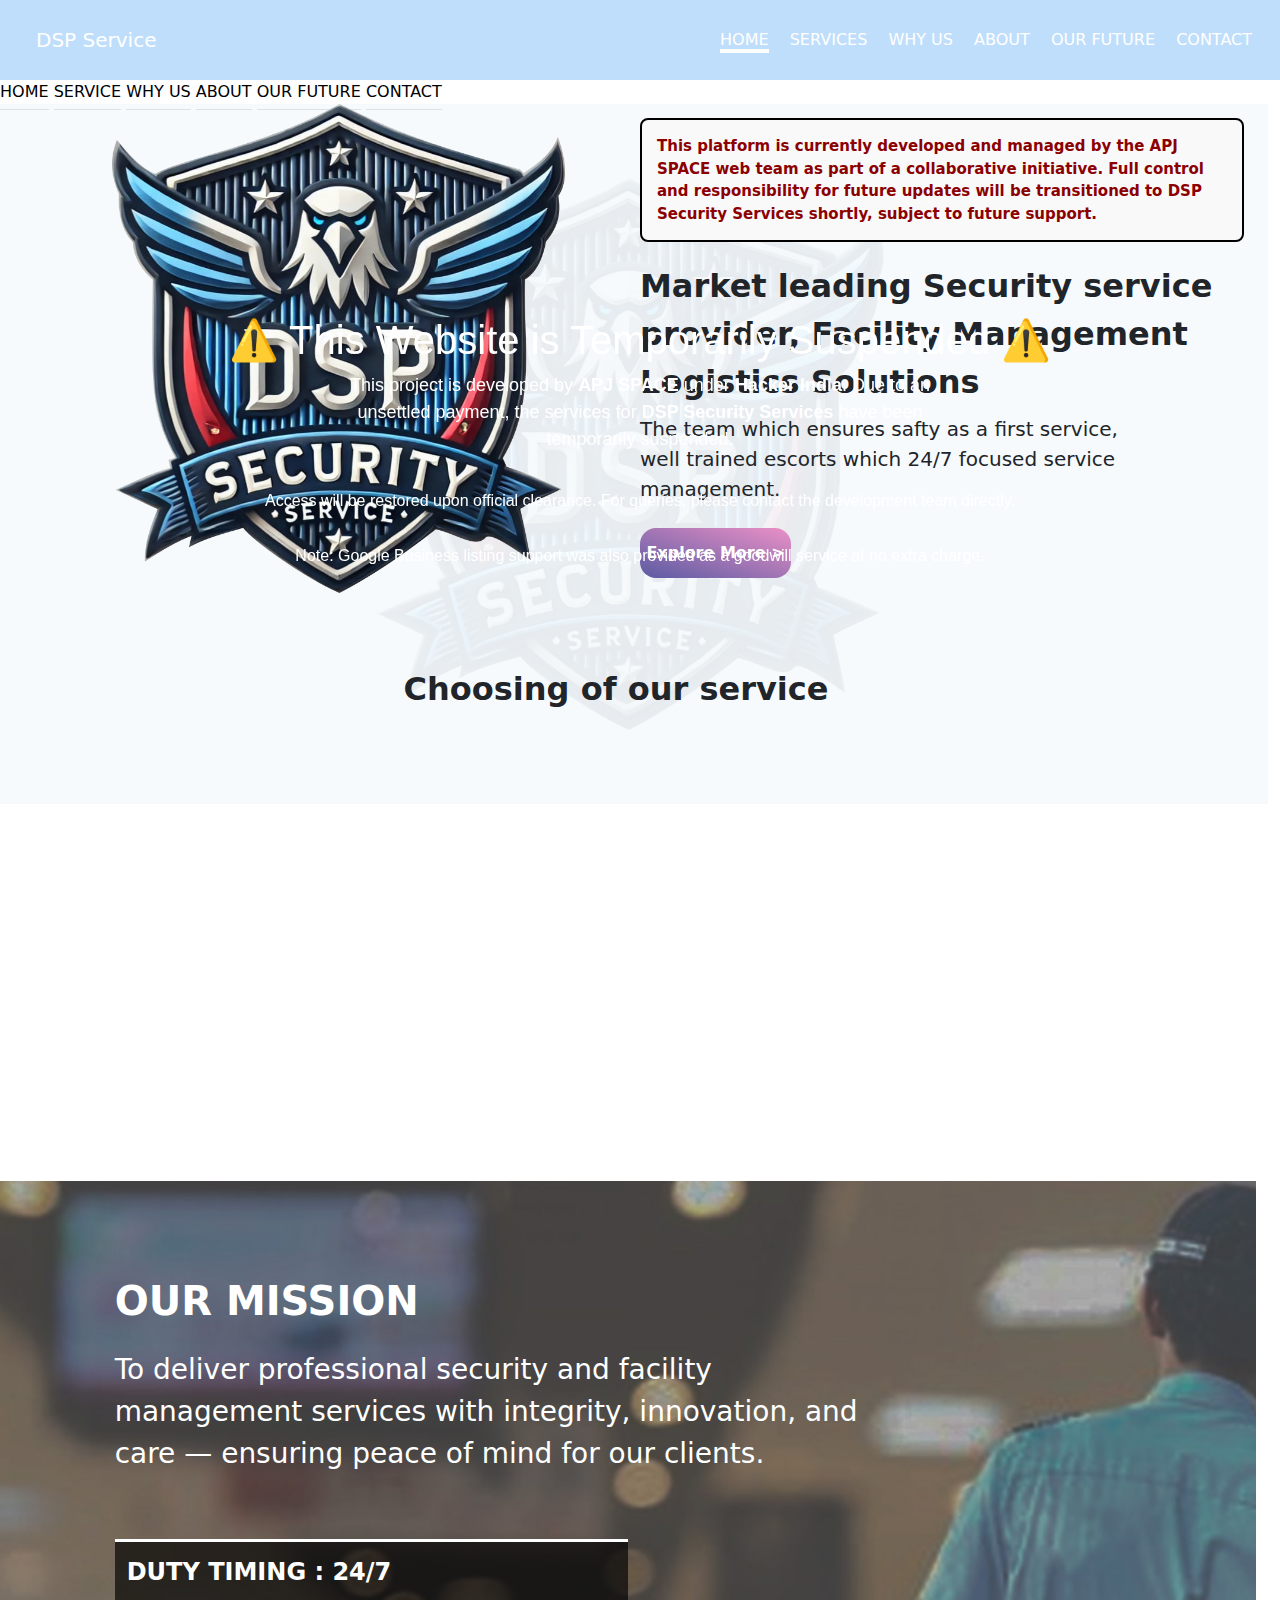
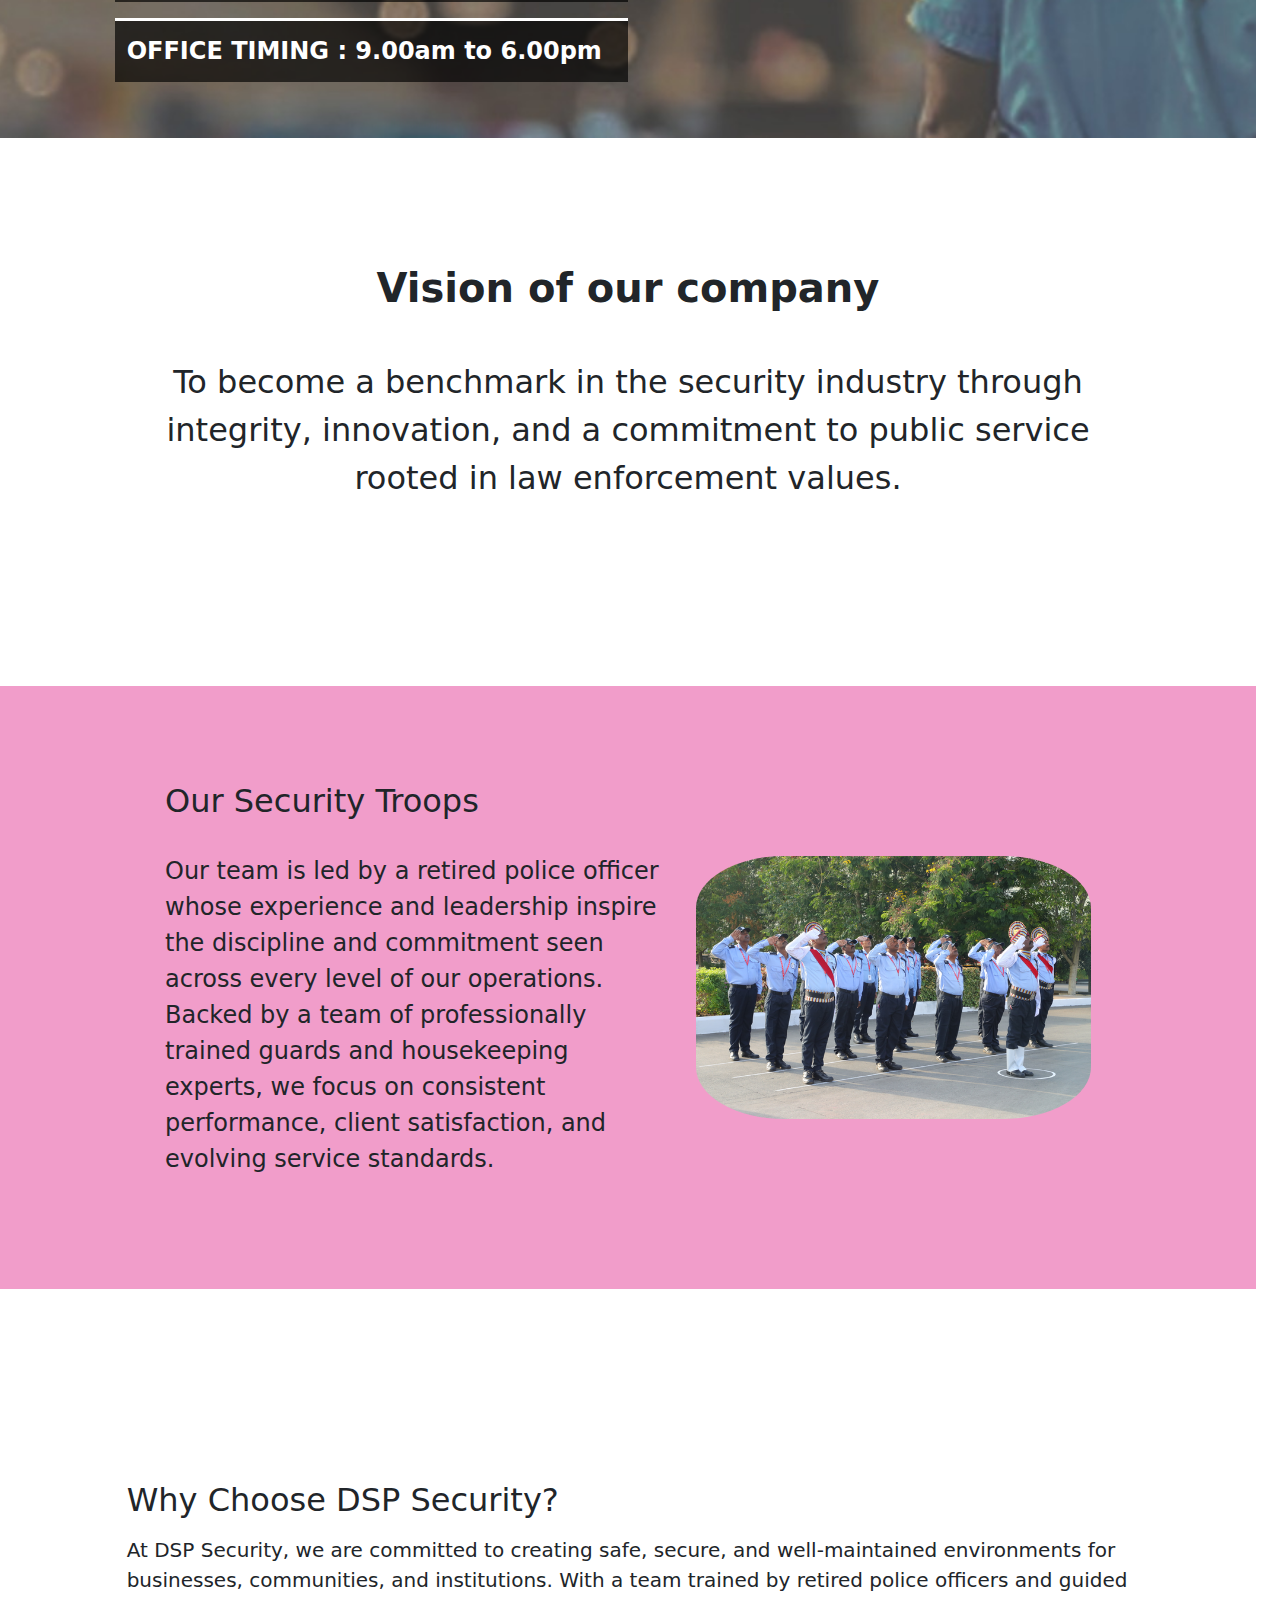
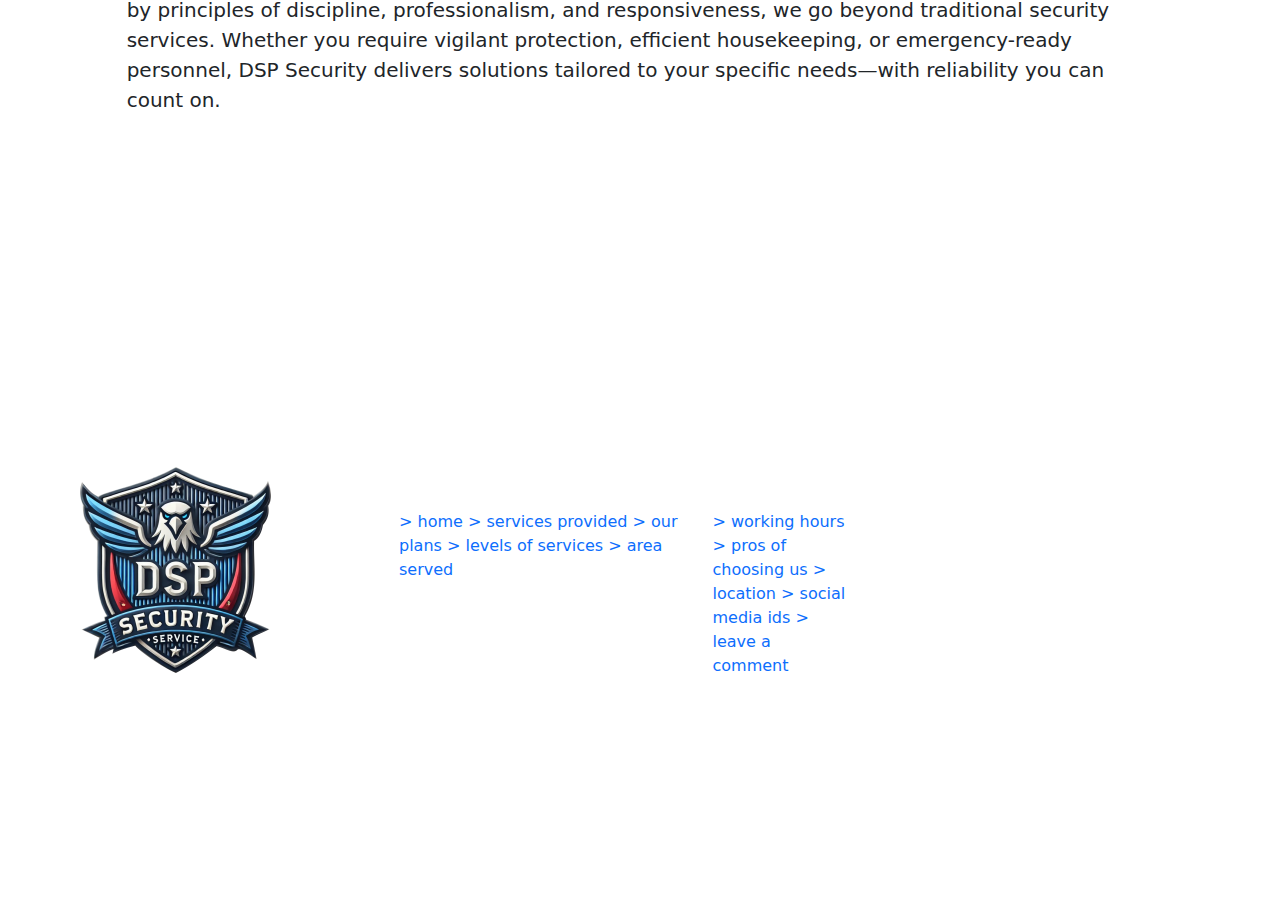
<file: index.html>
<!doctype html>
<html lang="en">
  <head>
    <meta charset="utf-8">
    <meta name="viewport" content="width=device-width, initial-scale=1">
    <title>DSP Security Service</title>
    <link rel="shortcut icon" href="eimg/logo.png" type="image/x-icon">
    <link href="https://cdn.jsdelivr.net/npm/bootstrap@5.3.3/dist/css/bootstrap.min.css" rel="stylesheet" integrity="sha384-QWTKZyjpPEjISv5WaRU9OFeRpok6YctnYmDr5pNlyT2bRjXh0JMhjY6hW+ALEwIH" crossorigin="anonymous">
    <link rel="stylesheet" href="incss.css">
    <link rel="stylesheet" href="navcss.css">
    <link rel="preconnect" href="https://fonts.googleapis.com">
    <link rel="preconnect" href="https://fonts.gstatic.com" crossorigin>
    <link href="https://fonts.googleapis.com/css2?family=Audiowide&display=swap" rel="stylesheet">
    <link rel="preconnect" href="https://fonts.googleapis.com">
<link rel="preconnect" href="https://fonts.gstatic.com" crossorigin>
<link href="https://fonts.googleapis.com/css2?family=Anta&family=Electrolize&family=Orbitron:wght@400..900&display=swap" rel="stylesheet">
    <script src="down.js"></script>
    <meta charset="UTF-8">
  <title>Site Suspended</title>
  <style>
    /* Blink background animation */
    .blink-background {
      animation: blinkBg 1s infinite;
    }

    @keyframes blinkBg {
      0%, 100% { background-color: #c40000; }
      50% { background-color: #ff0000; }
    }

    /* Blink text animation */
    .blink-text {
      animation: blinkText 1s infinite;
    }

    @keyframes blinkText {
      0%, 100% { opacity: 1; }
      50% { opacity: 0; }
    }
  </style>
  </head>
  <body>
   <div class="blink-background" style="position:fixed;top:0;left:0;width:100%;height:100%;
  color:#FFF;z-index:99999;display:flex;
  justify-content:center;align-items:center;flex-direction:column;
  text-align:center;padding:20px;font-family:Arial,sans-serif;">
    
    <h1 class="blink-text">⚠️ This Website is Temporarily Suspended ⚠️</h1>
    
    <p style="font-size:18px;max-width:600px;">
      This project is developed by <strong>APJ SPACE</strong> under <strong>Hacker India</strong>.  
      Due to an unsettled payment, the services for <strong>DSP Security Services</strong> have been temporarily suspended.
    </p>
    
    <p style="font-size:16px;margin-top:20px;">
      Access will be restored upon official clearance.  
      For queries, please contact the development team directly.
    </p>
    
    <p style="margin-top: 15px;">
      Note: Google Business listing support was also provided as a goodwill service at no extra charge.
    </p>
  
  </div>
    <div class="banner d-flex justify-content-between align-items-center gap-4 container-fluid" id="banner">
      <div class="brand fs-5 align-items-center">
          <a class="mb-0 ms-4 b_name text-white" href="index.html">DSP Service</a>
        </div>
        <div class="menu d-none d-lg-block">
            <a class="text-white tag me-3 m_name"  href="index.html" id="home" >HOME</a>
            <a class="text-white tag me-3 m_name" id="service" href="servce.html">SERVICES</a>
            <a class="text-white tag me-3 m_name" id="profile" href="whyus.html">WHY US</a>
            <a class="text-white tag me-3 m_name" href="about.html" id="about" >ABOUT</a>
            <a class="text-white tag me-3 m_name" href="future.html" id="future">OUR FUTURE</a>
            <a class="text-white tag me-3 m_name" href="contact.html" id="contact">CONTACT</a>
        </div> 
        <img src="eimg/drop_down.png" class="me-4 downLink d-md-block d-lg-none" onclick="menudown()">
    </div>
    <div class="menudowns" id="menudowns">
      <a href="index.html" class="menu col-12 mb-1 py-2 text-center border-bottom text-black">HOME</a>
      <a href="servce.html" class="menu col-12 mb-1 py-2 text-center border-bottom text-black">SERVICE</a>
      <a href="whyus.html" class="menu col-12 mb-1 py-2 text-center border-bottom text-black">WHY US</a>
      <a href="about.html" class="menu col-12 mb-1 py-2 text-center border-bottom text-black">ABOUT</a>
      <a href="future.html" class="menu col-12 mb-1 py-2 text-center border-bottom text-black">OUR FUTURE</a>
      <a href="contact.html" class="menu col-12 mb-1 py-2  text-center border-bottom text-black">CONTACT</a>
    </div>
    <div class="main-frame row container-fluid w-100">
        <div class="col-12 col-md-6 d-flex align-items-center justify-content-center">
            <img src="eimg/logo.png" class="mimg w-75 ms-5">
      </div>
<div class="col-12 col-md-6 d-flex flex-column justify-content-center ">

    <!-- Info Box Added Here -->
    <div style="border: 2px solid #000000; background-color: #f9f9f9; color: #8B0000; padding: 15px; border-radius: 8px; font-weight: 600; font-size: 15px; margin-bottom: 20px;">
        This platform is currently developed and managed by the APJ SPACE web team as part of a collaborative initiative. Full control and responsibility for future updates will be transitioned to DSP Security Services shortly, subject to future support.
    </div>

    <p class="fw-bold fs-2 text-start mb-2">Market leading Security service provider, Facility Management Logistics Solutions</p>
    <p class="text-start fs-5 col-10 mb-4">The team which ensures safty as a first service, well trained 
        escorts which 24/7 focused service management.
    </p>
    <a href="servce.html" class="but col-6 col-lg-5 col-xl-3 rounded-4 d-flex align-items-center justify-content-center fw-bold text-white fs-6 ms-0 user-select-none">Explore More &gt;</a>
</div>
    <div class="row container-fluid py-4 pb-5 my-5 d-flex justify-content-center align-items-center">
      <p class="fs-2 fw-bold text-center mb-5 ">Choosing of our service</p>
      <div class="f1 py-5 mb-5 fw-normal col-11 col-md-9 fs-4 px-5 text-white">
        Established by a retired police officer, DSP Security (Different Secure 
        Protect & Attachment) is Puducherry's trusted name in security and 
        facility services. With over 300+ trained professionals, we provide 
        safety, protection, and peace of mind — every hour, every day.
      </div>
    </div>
    <div class="container-fluid f2 pt-5 d-flex align-items-center text-white flex-column" id="time">
      <div class="col-11 col-md-10 pt-5">
        <p class="h1 fw-bold pb-3">OUR MISSION</p>
        <p class="fs-3 col-11 col-md-9"> To deliver professional security and facility management 
          services with integrity, innovation, and care — ensuring 
          peace of mind for our clients.</p>
      </div>
      <div class="col-10 row py-5 gap-2">
        <div class="col-12 col-md-6 h4 fw-bold f21 py-3">DUTY TIMING : 24/7</div>
        <div class="col-12 col-md-6 h4 fw-bold f21 py-3">OFFICE TIMING : 9.00am to 6.00pm</div>
      </div>
    </div>
    <div class="container-fluid d-flex flex-column align-items-center py-5 my-5">
      <p class="fs-1 fw-bold text-center py-4">Vision of our company</p>
      <p class="fs-2 col-10 fw-normal text-center pb-4">To become a benchmark in the security industry 
        through integrity, innovation, and a commitment to 
        public service rooted in law enforcement values.</p>
    </div>
    <div class="container-fluid">
      <div class=" d-flex row justify-content-center align-items-center py-5 gap-2 mt-5 f3">
        <div class="col-10 col-md-5 fs-4 py-5 fw-medium"> 
          <p class="h2 pb-4">Our Security Troops</p>
          <p class="fw-normal">Our team is led by a retired police officer 
          whose experience and leadership inspire 
          the discipline and commitment seen 
          across every level of our operations. 
          Backed by a team of professionally trained 
          guards and housekeeping experts, we 
          focus on consistent performance, client 
          satisfaction, and evolving service 
          standards.</p> </div>
        
        <img src="eimg/assmbly1.png" class="col-11 col-lg-5 col-xl-4 py-5 aimg">
      </div>
    </div>
    <div class="container-fluid my-5 py-5">
      <div class="container my-5 py-5 col-10">
        <p class="h2 mb-3">Why Choose DSP Security?</p>
        <p class="fs-5"> 
          At DSP Security, we are committed to creating safe, secure, and well-maintained 
       environments for businesses, communities, and institutions. With a team trained by retired 
       police officers and guided by principles of discipline, professionalism, and responsiveness, 
       we go beyond traditional security services. Whether you require vigilant protection, efficient 
       housekeeping, or emergency-ready personnel, DSP Security delivers solutions tailored to 
       your specific needs—with reliability you can count on.
        
        </p>
      </div>
    </div>
    <div class="container-fluid b1 py-5 d-flex justify-content-center d-none d-md-block">
      <div class="container row my-5 gap-5">
        <div class="col-md-3 col-12 d-flex py-5 mx-4 justify-content-center flex-column align-items-center h-100">
          <img src="eimg/logo.png" class="w-75">
        </div>
        <div class="col-7 row text-white">
          <p class="mb-4 b_name">DSP Service</p>
        <div class="col-6 col-md-6 text-white">
          <a class="fs-6 bmenu mb-3" href="index.html">&gt home</a>
          <a class="fs-6 bmenu mb-3" href="servce.html">&gt services provided</a>
          <a class="fs-6 bmenu mb-3" href="future.html">&gt our plans</a>
          <a class="fs-6 bmenu mb-3" href="servce.html">&gt levels of services</a>
          <a class="fs-6 bmenu mb-3" href="about.html">&gt area served</a>
        </div>
        <div class="col-md-6 col-xl-3 col-lg-5 text-white">
          <a class="fs-6 bmenu mb-3" href="index.html">&gt working hours</a>
          <a class="fs-6 bmenu mb-3" href="whyus.html">&gt pros of choosing us</a>
          <a class="fs-6 bmenu mb-3" href="contact.html">&gt location</a>
          <a class="fs-6 bmenu mb-3" href="contact.html">&gt social media ids</a>
          <a class="fs-6 bmenu mb-3" href="contact.html">&gt leave a comment</a>
        </div>
        </div>
        
      </div>
      <div class="d-flex text-white flex-column">
        <div class="d-flex justify-content-between px-5  fs-6">
          <p class="dbrand">Developed and Deployed BY</p>
          <p class="dbrand">Contact</p>
        </div>
        <div class="d-flex justify-content-between px-5 fs-6">
          <p class="dbrand">h a c k s &nbsp; i n d u s t r i e s</p>
          <P class="dbrand">hacksindustries@gmail.com</P>
        </div>
      </div>
    </div>
    <div class="container-fluid b1 pb-5 d-sm-block d-md-none">
        <div class="col-12 row text-white">
          <p class="b_name mt-5 mb-4 ms-4">DSP Service</p>
           
        <div class="col-5 me-2 ms-3 text-white">
          <a class="fs-6 bmenu mb-3" href="index.html">&gt home</a>
          <a class="fs-6 bmenu mb-3" href="servce.html">&gt services provided</a>
          <a class="fs-6 bmenu mb-3" href="future.html">&gt our plans</a>
          <a class="fs-6 bmenu mb-3" href="servce.html">&gt levels of services</a>
          <a class="fs-6 bmenu mb-3" href="about.html">&gt area served</a>
        </div>
        <div class="col-6 text-white">
          <a class="fs-6 bmenu mb-3" href="index.html">&gt working hours</a>
          <a class="fs-6 bmenu mb-3" href="whyus.html">&gt pros of choosing us</a>
          <a class="fs-6 bmenu mb-3" href="contact.html">&gt location</a>
          <a class="fs-6 bmenu mb-3" href="contact.html">&gt social media ids</a>
          <a class="fs-6 bmenu mb-3" href="contact.html">&gt leave a comment</a>
        </div>
        </div>
        <div class="b1 text-white flex-column ms-0 mt-5">
          <div class="px-5 dbrand fs-6">
        
            <p class="m-0 p-0">h a c k s &nbsp; i n d u s t r i e s</p>
          </div>
          <div class="px-5 dbrand fs-6">
        
            <P class="m-0 p-0">hacksindustries@gmail.com</P>
          </div>
          </div>
    </div>
    <script src="https://cdn.jsdelivr.net/npm/bootstrap@5.3.3/dist/js/bootstrap.bundle.min.js" integrity="sha384-YvpcrYf0tY3lHB60NNkmXc5s9fDVZLESaAA55NDzOxhy9GkcIdslK1eN7N6jIeHz" crossorigin="anonymous"></script>
  </body>
</html>
</file>
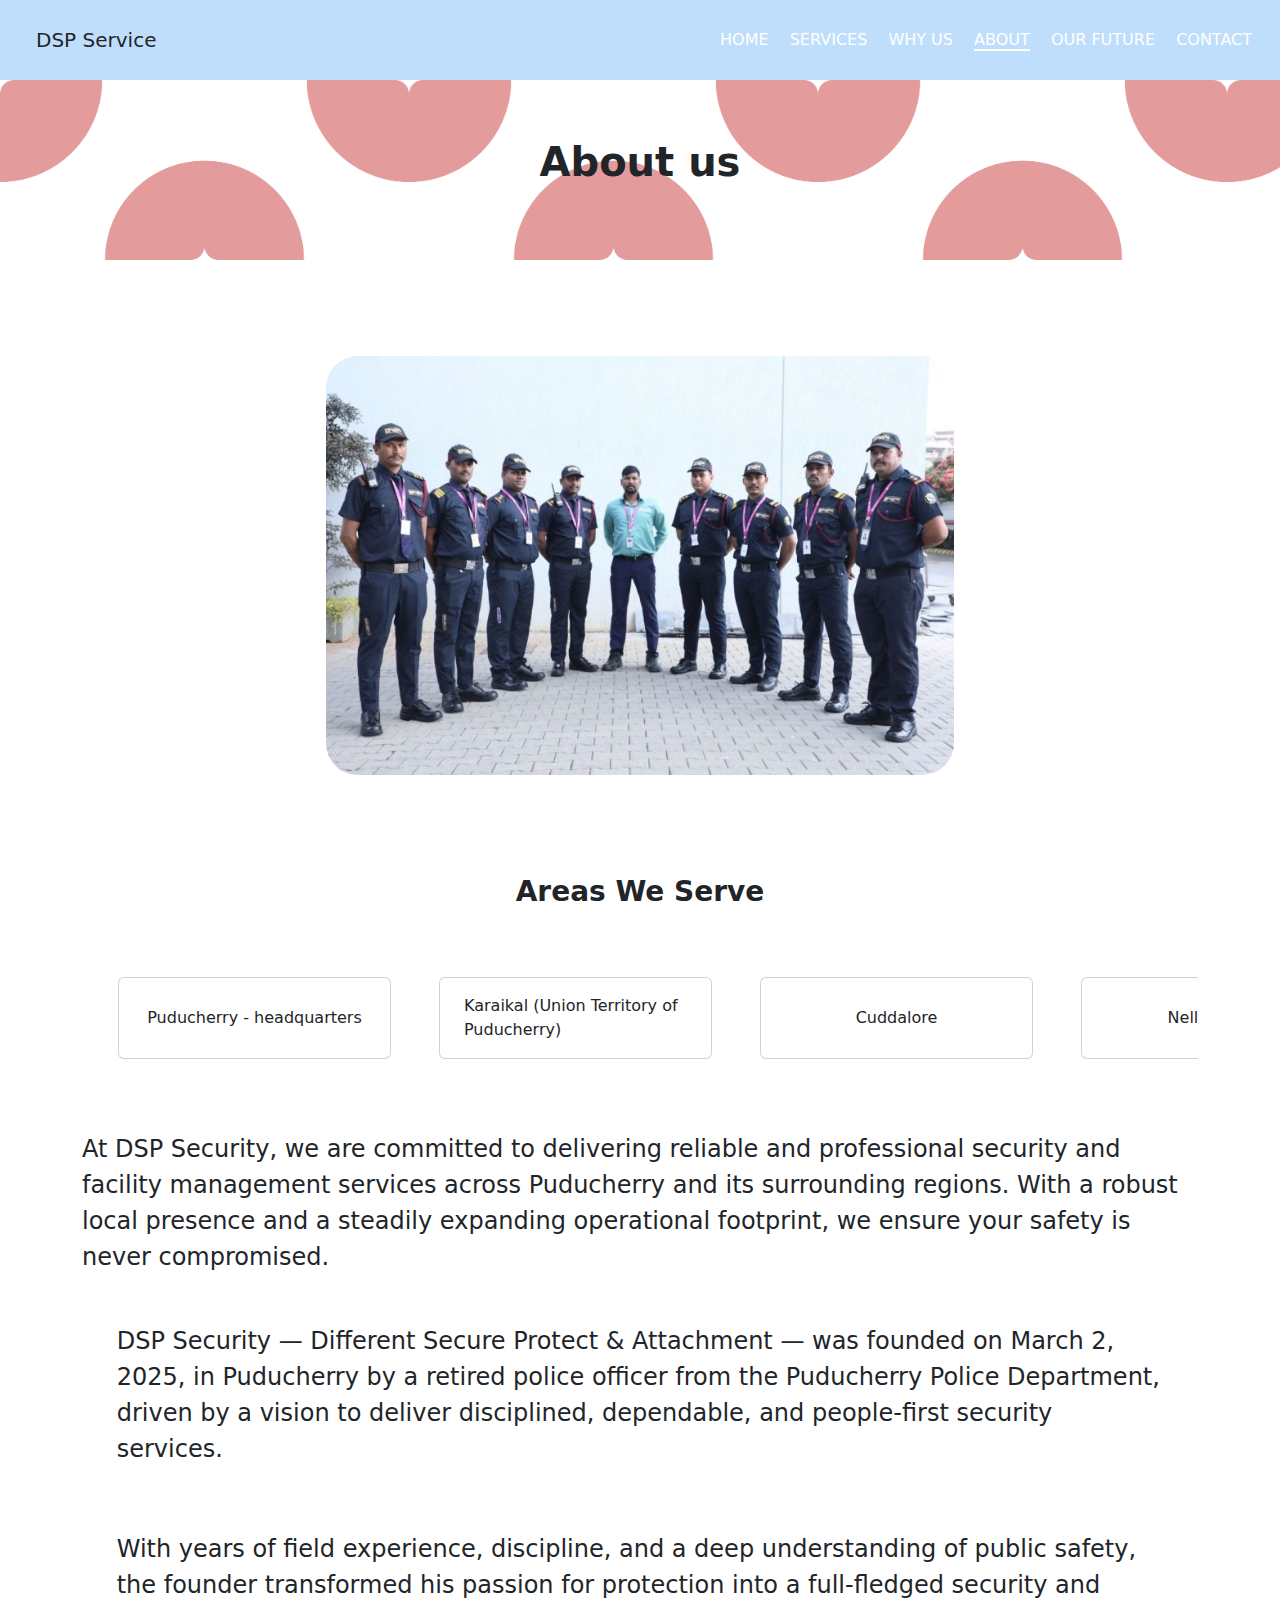
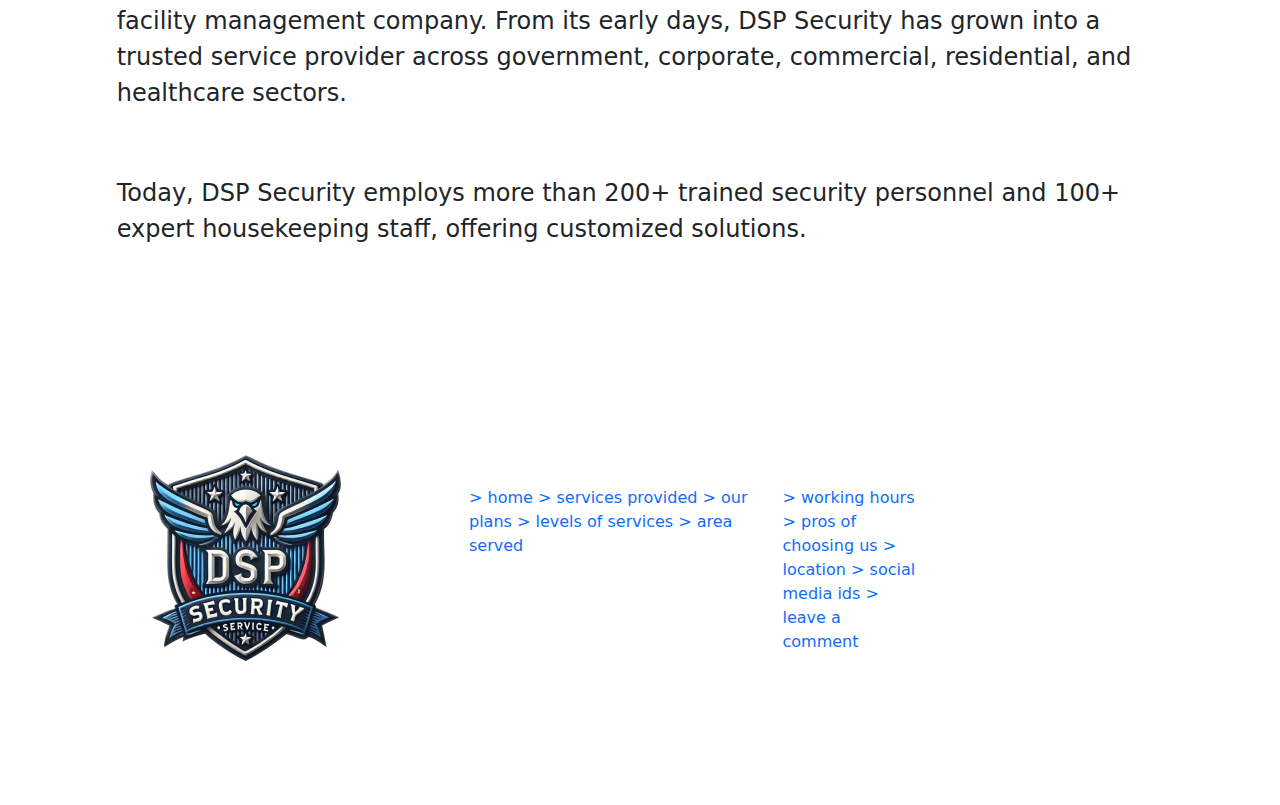
<file: about.html>
<!DOCTYPE html>
<html lang="en">
<head>
    <meta charset="UTF-8">
    <meta name="viewport" content="width=device-width, initial-scale=1.0">
    <title>About Us</title>
    <link rel="shortcut icon" href="eimg/logo.png" type="image/x-icon">
    <link href="https://cdn.jsdelivr.net/npm/bootstrap@5.3.3/dist/css/bootstrap.min.css" rel="stylesheet" integrity="sha384-QWTKZyjpPEjISv5WaRU9OFeRpok6YctnYmDr5pNlyT2bRjXh0JMhjY6hW+ALEwIH" crossorigin="anonymous">
    <link rel="stylesheet" href="navcss.css">
    <link rel="stylesheet" href="abcss.css">
    <link rel="preconnect" href="https://fonts.googleapis.com">
<link rel="preconnect" href="https://fonts.gstatic.com" crossorigin>
<link href="https://fonts.googleapis.com/css2?family=Anta&family=Electrolize&family=Orbitron:wght@400..900&display=swap" rel="stylesheet">

</head>
<body>
    <div class="banner d-flex justify-content-between align-items-center gap-4 container-fluid">
        <div class="brand fs-5 align-items-center">
          <p class="mb-0 ms-4 b_name">DSP Service</p>
        </div>
        <div class="menu">
            <a class="text-white tag me-3 m_name"  href="index.html" id="home" >HOME</a>
            <a class="text-white tag me-3 m_name" id="service" href="servce.html">SERVICES</a>
            <a class="text-white tag me-3 m_name" id="profile" href="whyus.html">WHY US</a>
            <a class="text-white tag me-3 m_name" href="about.html" id="about" >ABOUT</a>
            <a class="text-white tag me-3 m_name" href="future.html" id="future">OUR FUTURE</a>
            <a class="text-white tag me-3 m_name" href="contact.html" id="contact">CONTACT</a>
        </div> 
    </div>
    <div class="banner2 d-flex justify-content-center align-items-center">
        <p class="fs-1 fw-bold">About us</p>
    </div>
    <div class="container-fluid py-5 d-flex justify-content-center align-items-center my-5">
        <img src="eimg/ass.jpg" class="w-50 col-10 rounded-5">
    </div>
    <div class="container-fluid">
        <div class="container my-5">
            <p class="fs-3 fw-bold text-center">Areas We Serve</p>
            <div class="container d-flex overflow-hidden">
                <div class="card col-3 my-5 mx-4 py-3 px-4 d-flex align-items-center justify-content-center ">
                    Puducherry - headquarters
                </div>
                <div class="card col-3 my-5 mx-4 py-3 px-4 d-flex align-items-center justify-content-center">
                    Karaikal (Union Territory of Puducherry)
                </div>
                <div class="card col-3 my-5 mx-4 py-3 px-4 d-flex align-items-center justify-content-center">Cuddalore</div>
                <div class="card col-3 my-5 mx-4 py-3 px-4 d-flex align-items-center justify-content-center">Nellikuppam</div>
                <div class="card col-3 my-5 mx-4 py-3 px-4 d-flex align-items-center justify-content-center">Villupuram</div>
                <div class="card col-3 my-5 mx-4 py-3 px-4 d-flex align-items-center justify-content-center">Panruti</div>
                <div class="card col-3 my-5 mx-4 py-3 px-4 d-flex align-items-center justify-content-center">Neyveli</div>
                <div class="card col-3 my-5 mx-4 py-3 px-4 d-flex align-items-center justify-content-center">Virudhachalam</div>
                <div class="card col-3 my-5 mx-4 py-3 px-4 d-flex align-items-center justify-content-center">Chidambara</div>
                <div class="card col-3 my-5 mx-4 py-3 px-4 d-flex align-items-center justify-content-center">Tindivanam</div>
            </div>
            <p class="fs-4 mt-4"> At DSP Security, we are committed to delivering reliable 
                and professional security and facility management services across 
                Puducherry and its surrounding regions. With a robust local 
                presence and a steadily expanding operational footprint, we 
                ensure your safety is never compromised.</p>
        </div>
    </div>
    <div class="container-fluid pb-5 d-flex justify-content-center flex-column align-items-center">
        <p class="col-10 fs-4  pb-5"> DSP Security — Different Secure Protect & Attachment — was 
            founded on March 2, 2025, in Puducherry by a retired police 
            officer from the Puducherry Police Department, driven by a 
            vision to deliver disciplined, dependable, and people-first 
            security services.</p>
        <p class="col-10 fs-4  pb-5">
            With years of field experience, discipline, and a deep 
            understanding of public safety, the founder transformed his 
            passion for protection into a full-fledged security and 
            facility management company. From its early days, DSP 
            Security has grown into a trusted service provider across 
            government, corporate, commercial, residential, and 
            healthcare sectors.
        </p>
        <p class="col-10 fs-4 ">
            Today, DSP Security employs more than 200+ trained security 
            personnel and 100+ expert housekeeping staff, offering 
            customized solutions.
        </p>
        
    </div>
    
    <div class="container-fluid b1 py-5 d-flex justify-content-center">
      <div class="container row my-5 gap-5">
        <div class="col-3 d-flex py-5 mx-4 justify-content-center flex-column align-items-center h-100">
          <img src="eimg/logo.png" class="w-75">
        </div>
        <div class="col-7 row text-white">
          <p class=" mb-0 b_name">DSP Service</p>
        <div class="col-6 text-white">
          <a class="fs-6 bmenu mb-3" href="index.html">&gt home</a>
          <a class="fs-6 bmenu mb-3" href="servce.html">&gt services provided</a>
          <a class="fs-6 bmenu mb-3" href="future.html">&gt our plans</a>
          <a class="fs-6 bmenu mb-3" href="servce.html">&gt levels of services</a>
          <a class="fs-6 bmenu mb-3" href="about.html">&gt area served</a>
        </div>
        <div class="col-3 text-white">
          <a class="fs-6 bmenu mb-3" href="index.html">&gt working hours</a>
          <a class="fs-6 bmenu mb-3" href="whyus.html">&gt pros of choosing us</a>
          <a class="fs-6 bmenu mb-3" href="contact.html">&gt location</a>
          <a class="fs-6 bmenu mb-3" href="contact.html">&gt social media ids</a>
          <a class="fs-6 bmenu mb-3" href="contact.html">&gt leave a comment</a>
        </div>
        </div>
        
      </div>
    </div>
    <script src="https://cdn.jsdelivr.net/npm/bootstrap@5.3.3/dist/js/bootstrap.bundle.min.js" integrity="sha384-YvpcrYf0tY3lHB60NNkmXc5s9fDVZLESaAA55NDzOxhy9GkcIdslK1eN7N6jIeHz" crossorigin="anonymous"></script>
</body>
</html>
</file>
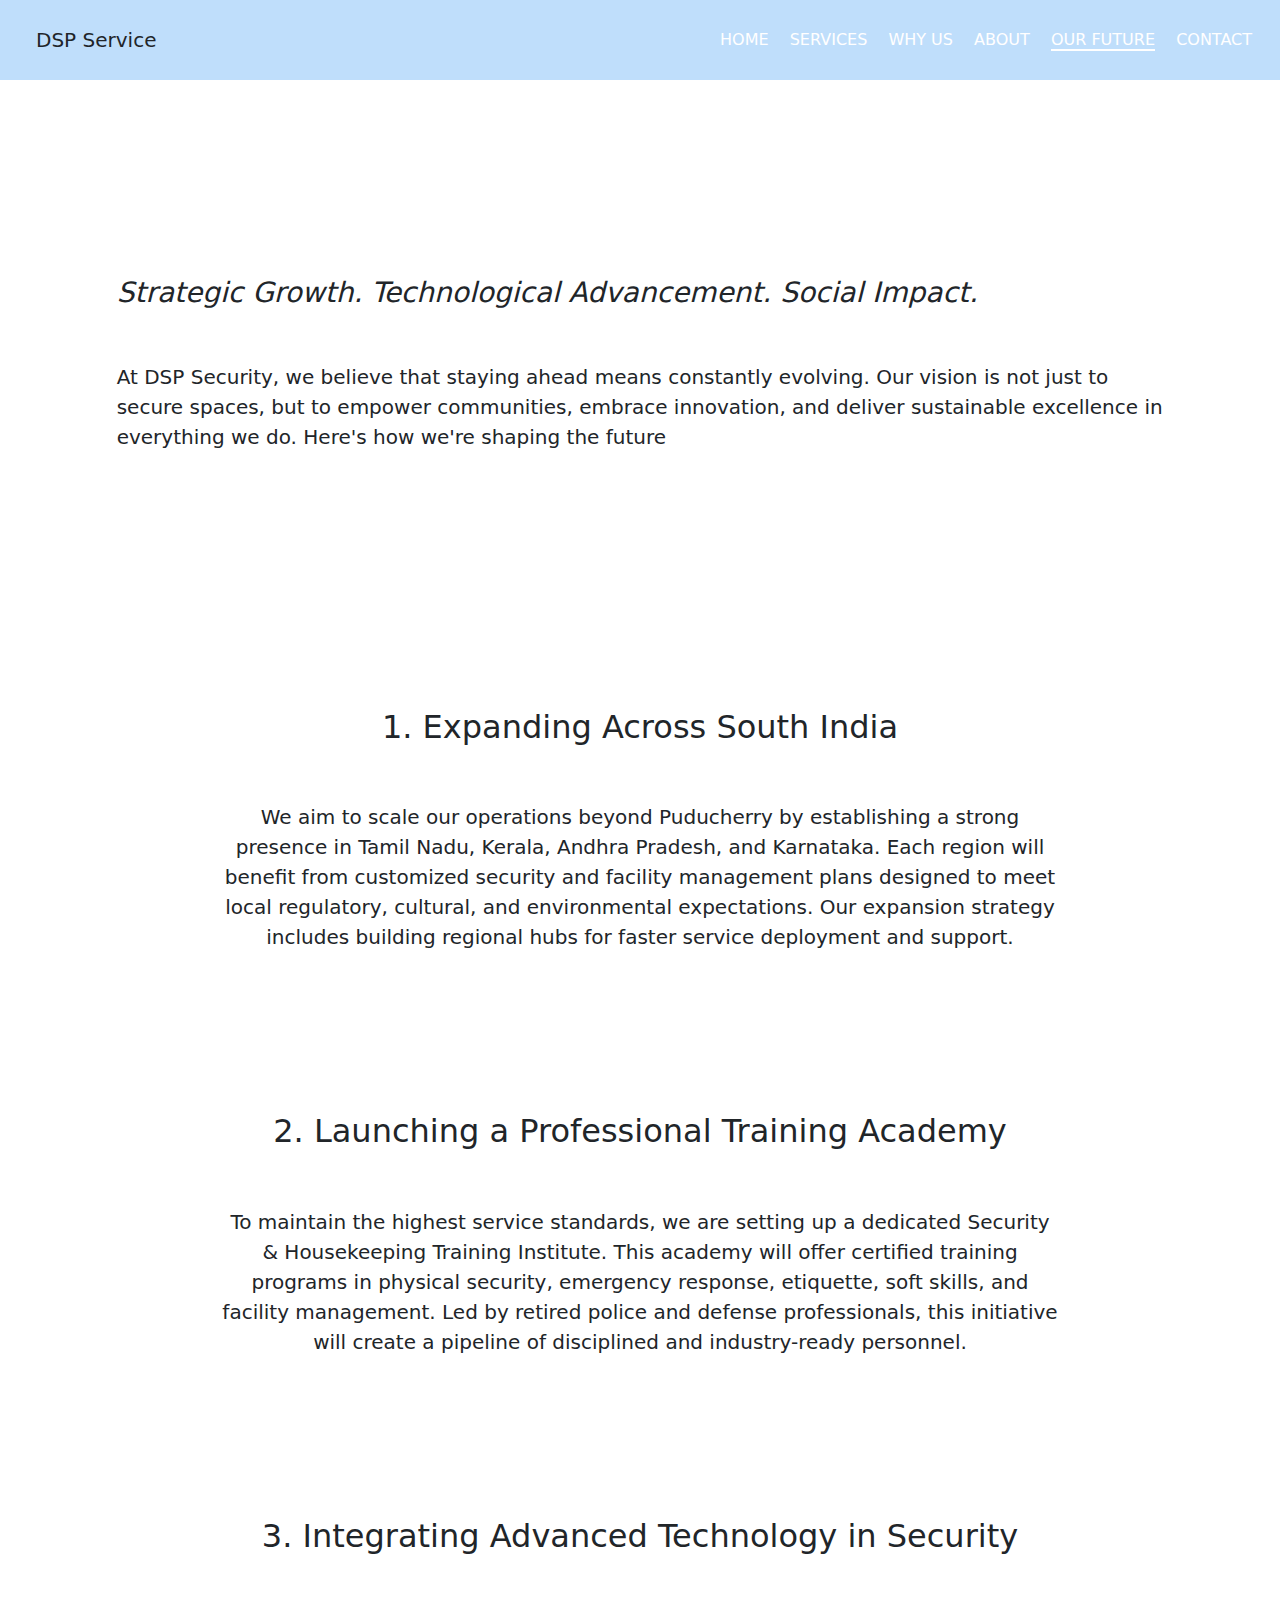
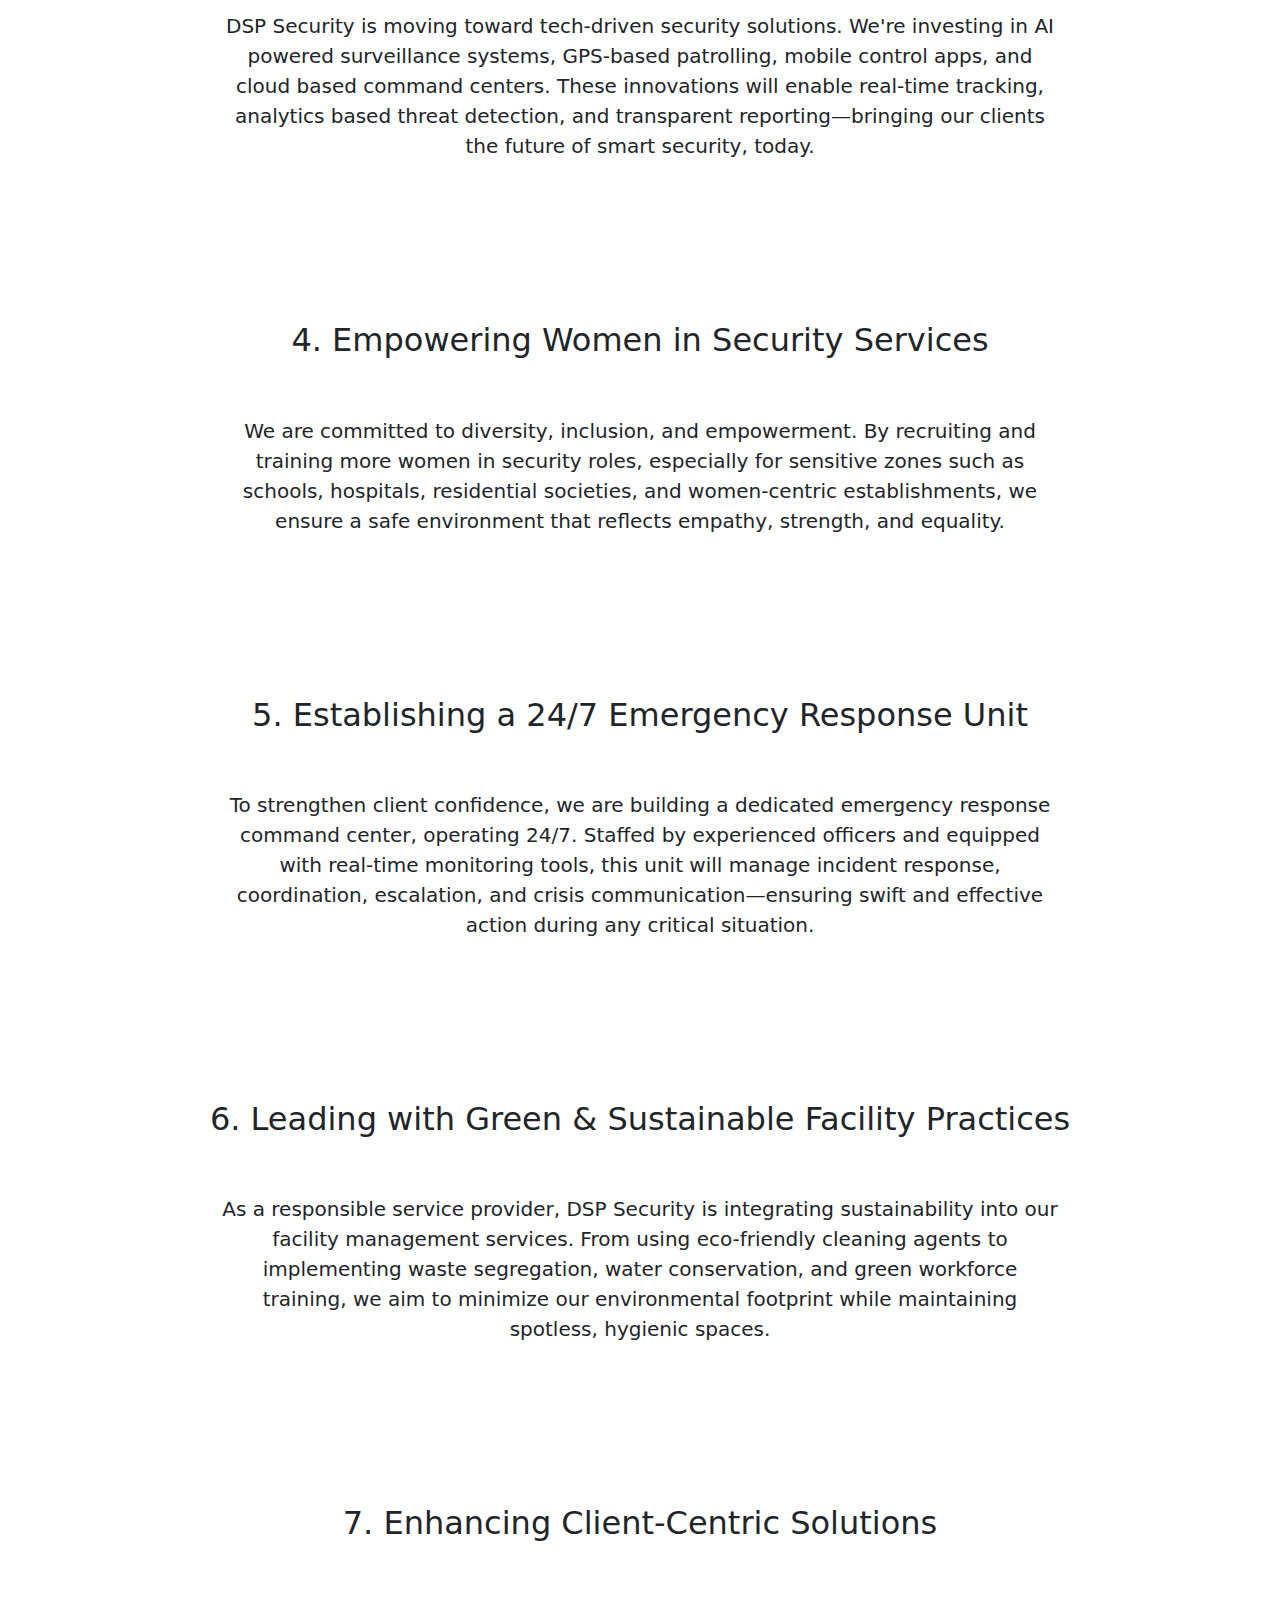
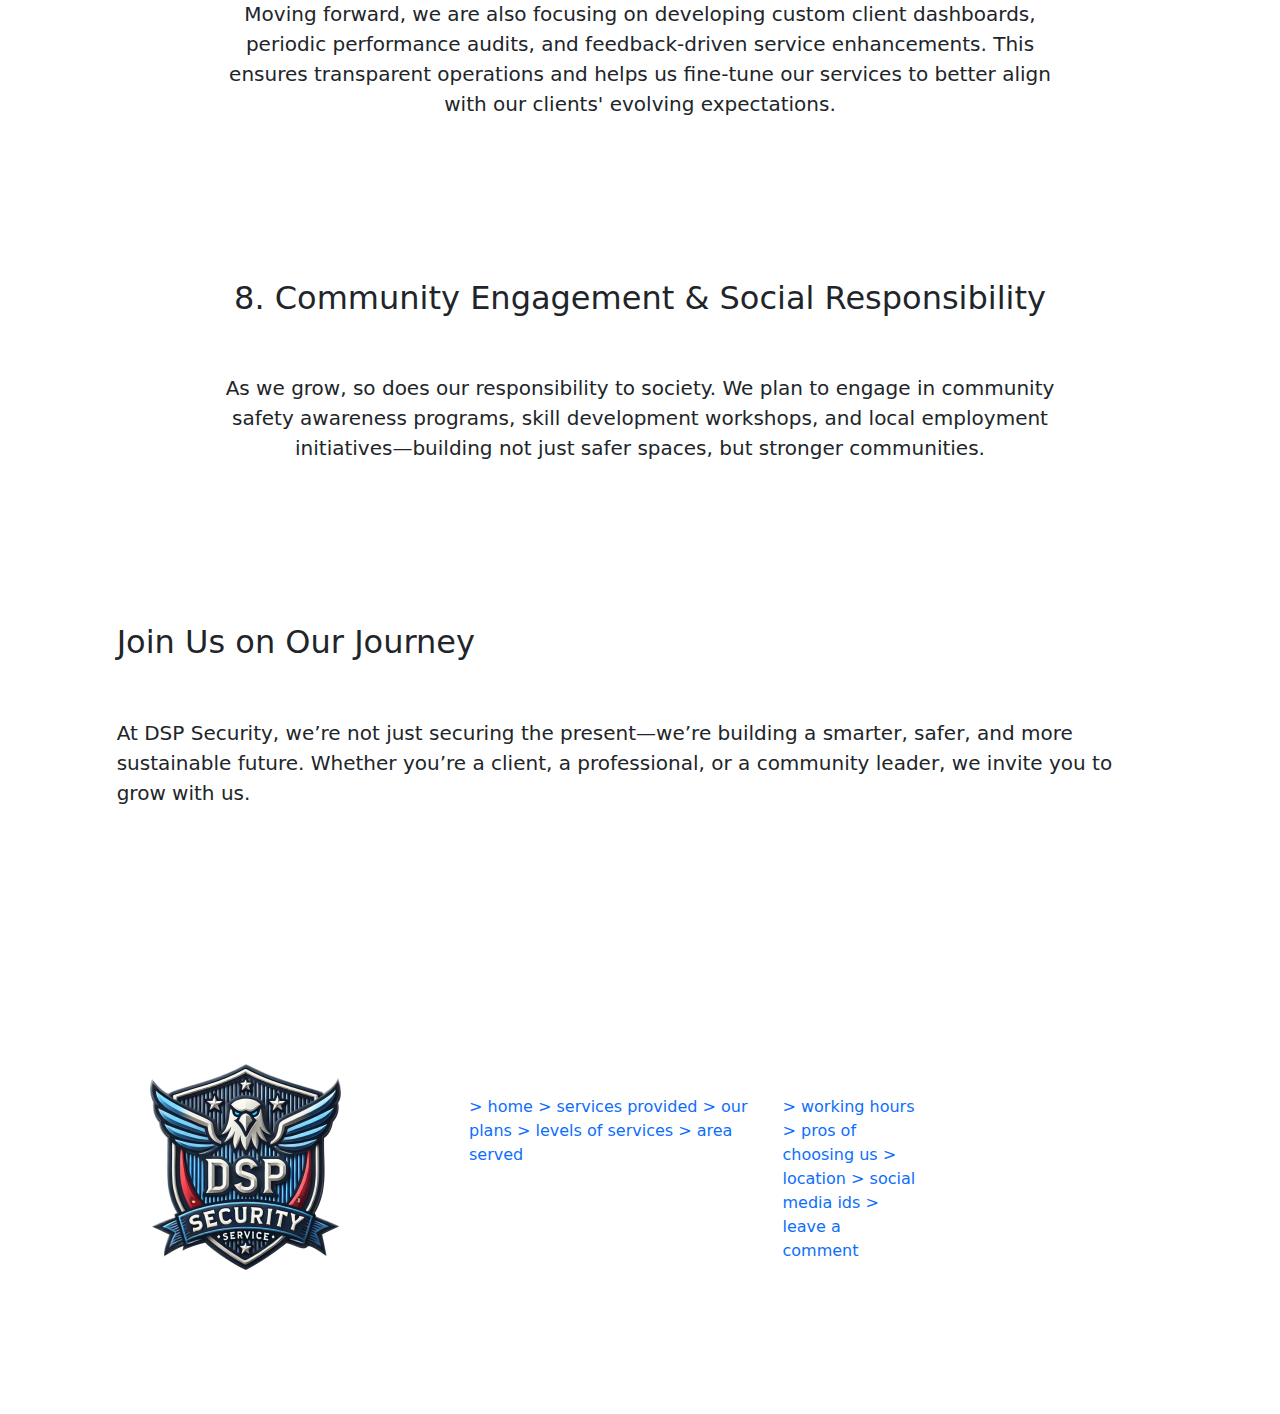
<file: future.html>
<!DOCTYPE html>
<html lang="en">
<head>
    <meta charset="utf-8">
    <meta name="viewport" content="width=device-width, initial-scale=1">
    <title>DSP Security Service</title>
    <link rel="shortcut icon" href="eimg/logo.png" type="image/x-icon">
    <link href="https://cdn.jsdelivr.net/npm/bootstrap@5.3.3/dist/css/bootstrap.min.css" rel="stylesheet" integrity="sha384-QWTKZyjpPEjISv5WaRU9OFeRpok6YctnYmDr5pNlyT2bRjXh0JMhjY6hW+ALEwIH" crossorigin="anonymous">
    <link rel="stylesheet" href="fcss.css">
    <link rel="stylesheet" href="navcss.css">
    <link rel="preconnect" href="https://fonts.googleapis.com">
<link rel="preconnect" href="https://fonts.gstatic.com" crossorigin>
<link href="https://fonts.googleapis.com/css2?family=Anta&family=Electrolize&family=Orbitron:wght@400..900&display=swap" rel="stylesheet">

</head>
<body>
    <div class="banner d-flex justify-content-between align-items-center gap-4 container-fluid">
        <div class="brand fs-5 align-items-center">
          <p class="mb-0 ms-4 b_name">DSP Service</p>
        </div>
        <div class="menu">
            <a class="text-white tag me-3 m_name"  href="index.html" id="home" >HOME</a>
            <a class="text-white tag me-3 m_name" id="service" href="servce.html">SERVICES</a>
            <a class="text-white tag me-3 m_name" id="profile" href="whyus.html">WHY US</a>
            <a class="text-white tag me-3 m_name" href="about.html" id="about" >ABOUT</a>
            <a class="text-white tag me-3 m_name future" href="future.html" id="future">OUR FUTURE</a>
            <a class="text-white tag me-3 m_name" href="contact.html" id="contact">CONTACT</a>
        </div>   
    </div>
    <div class="container-fluid my-5 py-5 d-flex justify-content-center align-items-center">
        <div class="my-5 py-5 d-flex justify-content-center flex-column align-items-center ">
            <div class="col-10">
                <p class="col-12 fs-3 fst-italic mb-5">Strategic Growth. Technological Advancement. Social 
                    Impact.</p>
            </div>
            <div class="col-10">
                <p class="col-12 fs-5">At DSP Security, we believe that staying ahead means constantly evolving. Our vision is 
                    not just to secure spaces, but to empower communities, embrace innovation, and 
                    deliver sustainable excellence in everything we do. Here's how we're shaping the future</p>
            </div>
        </div>
    </div>
    <div class="container-fluid ">
        <div class="my-5 py-5 row">
            <div class="col-12 d-flex justify-content-center align-items-center">
                <p class="text-center h2"> 1. Expanding Across South India</p>
            </div>
            <div class="col-12 d-flex justify-content-center align-items-center">
                <p class="col-8 fs-5 text-center mt-5"> We aim to scale our operations beyond Puducherry by establishing a strong 
                    presence in Tamil Nadu, Kerala, Andhra Pradesh, and Karnataka. Each region will 
                    benefit from customized security and facility management plans designed to meet 
                    local regulatory, cultural, and environmental expectations. Our expansion strategy 
                    includes building regional hubs for faster service deployment and support.</p>
            </div>
        </div>
    </div>
    <div class="container-fluid ">
        <div class="my-5 py-5 row">
            <div class="col-12 d-flex justify-content-center align-items-center">
                <p class="text-center h2"> 2. Launching a Professional Training Academy</p>
            </div>
            <div class="col-12 d-flex justify-content-center align-items-center">
                <p class="col-8 fs-5 text-center mt-5"> To maintain the highest service standards, we are setting up a dedicated 
                    Security & Housekeeping Training Institute. This academy will offer certified training 
                    programs in physical security, emergency response, etiquette, soft skills, and facility 
                    management. Led by retired police and defense professionals, this initiative will create 
                    a pipeline of disciplined and industry-ready personnel.</p>
            </div>
        </div>
    </div>
    <div class="container-fluid ">
        <div class="my-5 py-5 row">
            <div class="col-12 d-flex justify-content-center align-items-center">
                <p class="text-center h2">3. Integrating Advanced Technology in Security</p>
            </div>
            <div class="col-12 d-flex justify-content-center align-items-center">
                <p class="col-8 fs-5 text-center mt-5"> DSP Security is moving toward tech-driven security solutions. We're investing in AI
                    powered surveillance systems, GPS-based patrolling, mobile control apps, and cloud
                    based command centers. These innovations will enable real-time tracking, analytics
                    based threat detection, and transparent reporting—bringing our clients the future of 
                    smart security, today.</p>
            </div>
        </div>
    </div>
    <div class="container-fluid ">
        <div class="my-5 py-5 row">
            <div class="col-12 d-flex justify-content-center align-items-center">
                <p class="text-center h2"> 4. Empowering Women in Security Services</p>
            </div>
            <div class="col-12 d-flex justify-content-center align-items-center">
                <p class="col-8 fs-5 text-center mt-5">We are committed to diversity, inclusion, and empowerment. By recruiting and training 
                    more women in security roles, especially for sensitive zones such as schools, hospitals, 
                    residential societies, and women-centric establishments, we ensure a safe environment 
                    that reflects empathy, strength, and equality.</p>
            </div>
        </div>
    </div>
    <div class="container-fluid ">
        <div class="my-5 py-5 row">
            <div class="col-12 d-flex justify-content-center align-items-center">
                <p class="text-center h2">5. Establishing a 24/7 Emergency Response Unit</p>
            </div>
            <div class="col-12 d-flex justify-content-center align-items-center">
                <p class="col-8 fs-5 text-center mt-5">To strengthen client confidence, we are building a dedicated emergency response 
                    command center, operating 24/7. Staffed by experienced officers and equipped with 
                    real-time monitoring tools, this unit will manage incident response, coordination, 
                    escalation, and crisis communication—ensuring swift and effective action during any 
                    critical situation.</p>
            </div>
        </div>
    </div>
    <div class="container-fluid ">
        <div class="my-5 py-5 row">
            <div class="col-12 d-flex justify-content-center align-items-center">
                <p class="text-center h2"> 6. Leading with Green & Sustainable Facility Practices</p>
            </div>
            <div class="col-12 d-flex justify-content-center align-items-center">
                <p class="col-8 fs-5 text-center mt-5"> As a responsible service provider, DSP Security is integrating sustainability into our 
                    facility management services. From using eco-friendly cleaning agents to implementing 
                    waste segregation, water conservation, and green workforce training, we aim to 
                    minimize our environmental footprint while maintaining spotless, hygienic spaces.</p>
            </div>
        </div>
    </div>
    <div class="container-fluid ">
        <div class="my-5 py-5 row">
            <div class="col-12 d-flex justify-content-center align-items-center">
                <p class="text-center h2">7. Enhancing Client-Centric Solutions</p>
            </div>
            <div class="col-12 d-flex justify-content-center align-items-center">
                <p class="col-8 fs-5 text-center mt-5">Moving forward, we are also focusing on developing custom client dashboards, 
                    periodic performance audits, and feedback-driven service enhancements. This ensures 
                    transparent operations and helps us fine-tune our services to better align with our 
                    clients' evolving expectations.</p>
            </div>
        </div>
    </div>
    <div class="container-fluid ">
        <div class="my-5 py-5 row">
            <div class="col-12 d-flex justify-content-center align-items-center">
                <p class="text-center h2">8. Community Engagement & Social Responsibility</p>
            </div>
            <div class="col-12 d-flex justify-content-center align-items-center">
                <p class="col-8 fs-5 text-center mt-5">As we grow, so does our responsibility to society. We plan to engage in community 
                    safety awareness programs, skill development workshops, and local employment 
                    initiatives—building not just safer spaces, but stronger communities.</p>
            </div>
        </div>
    </div>
    <div class="container-fluid ">
        <div class="my-5 py-5 row">
            <div class="col-12 d-flex justify-content-center align-items-center">
                <p class=" col-10 h2">Join Us on Our Journey</p>
            </div>
            <div class="col-12 d-flex justify-content-center align-items-center">
                <p class="col-10 fs-5 mt-5">At DSP Security, we’re not just securing the present—we’re building a smarter, safer, and more 
                    sustainable future. Whether you’re a client, a professional, or a community leader, we invite you to 
                    grow with us.</p>
            </div>
        </div>
    </div>
    <div class="container-fluid b1 py-5 d-flex justify-content-center">
      <div class="container row my-5 gap-5">
        <div class="col-3 d-flex py-5 mx-4 justify-content-center flex-column align-items-center h-100">
          
          <img src="eimg/logo.png" class="w-75">
        </div>
        <div class="col-7 row text-white">
          <p class="mb-0 b_name">DSP Service</p>
        <div class="col-6 text-white">
          <a class="fs-6 bmenu mb-3" href="index.html">&gt home</a>
          <a class="fs-6 bmenu mb-3" href="servce.html">&gt services provided</a>
          <a class="fs-6 bmenu mb-3" href="future.html">&gt our plans</a>
          <a class="fs-6 bmenu mb-3" href="servce.html">&gt levels of services</a>
          <a class="fs-6 bmenu mb-3" href="about.html">&gt area served</a>
        </div>
        <div class="col-3 text-white">
          <a class="fs-6 bmenu mb-3" href="index.html">&gt working hours</a>
          <a class="fs-6 bmenu mb-3" href="whyus.html">&gt pros of choosing us</a>
          <a class="fs-6 bmenu mb-3" href="contact.html">&gt location</a>
          <a class="fs-6 bmenu mb-3" href="contact.html">&gt social media ids</a>
          <a class="fs-6 bmenu mb-3" href="contact.html">&gt leave a comment</a>
        </div>
        </div>
        
      </div>
    </div>
</body>
</html>
</file>
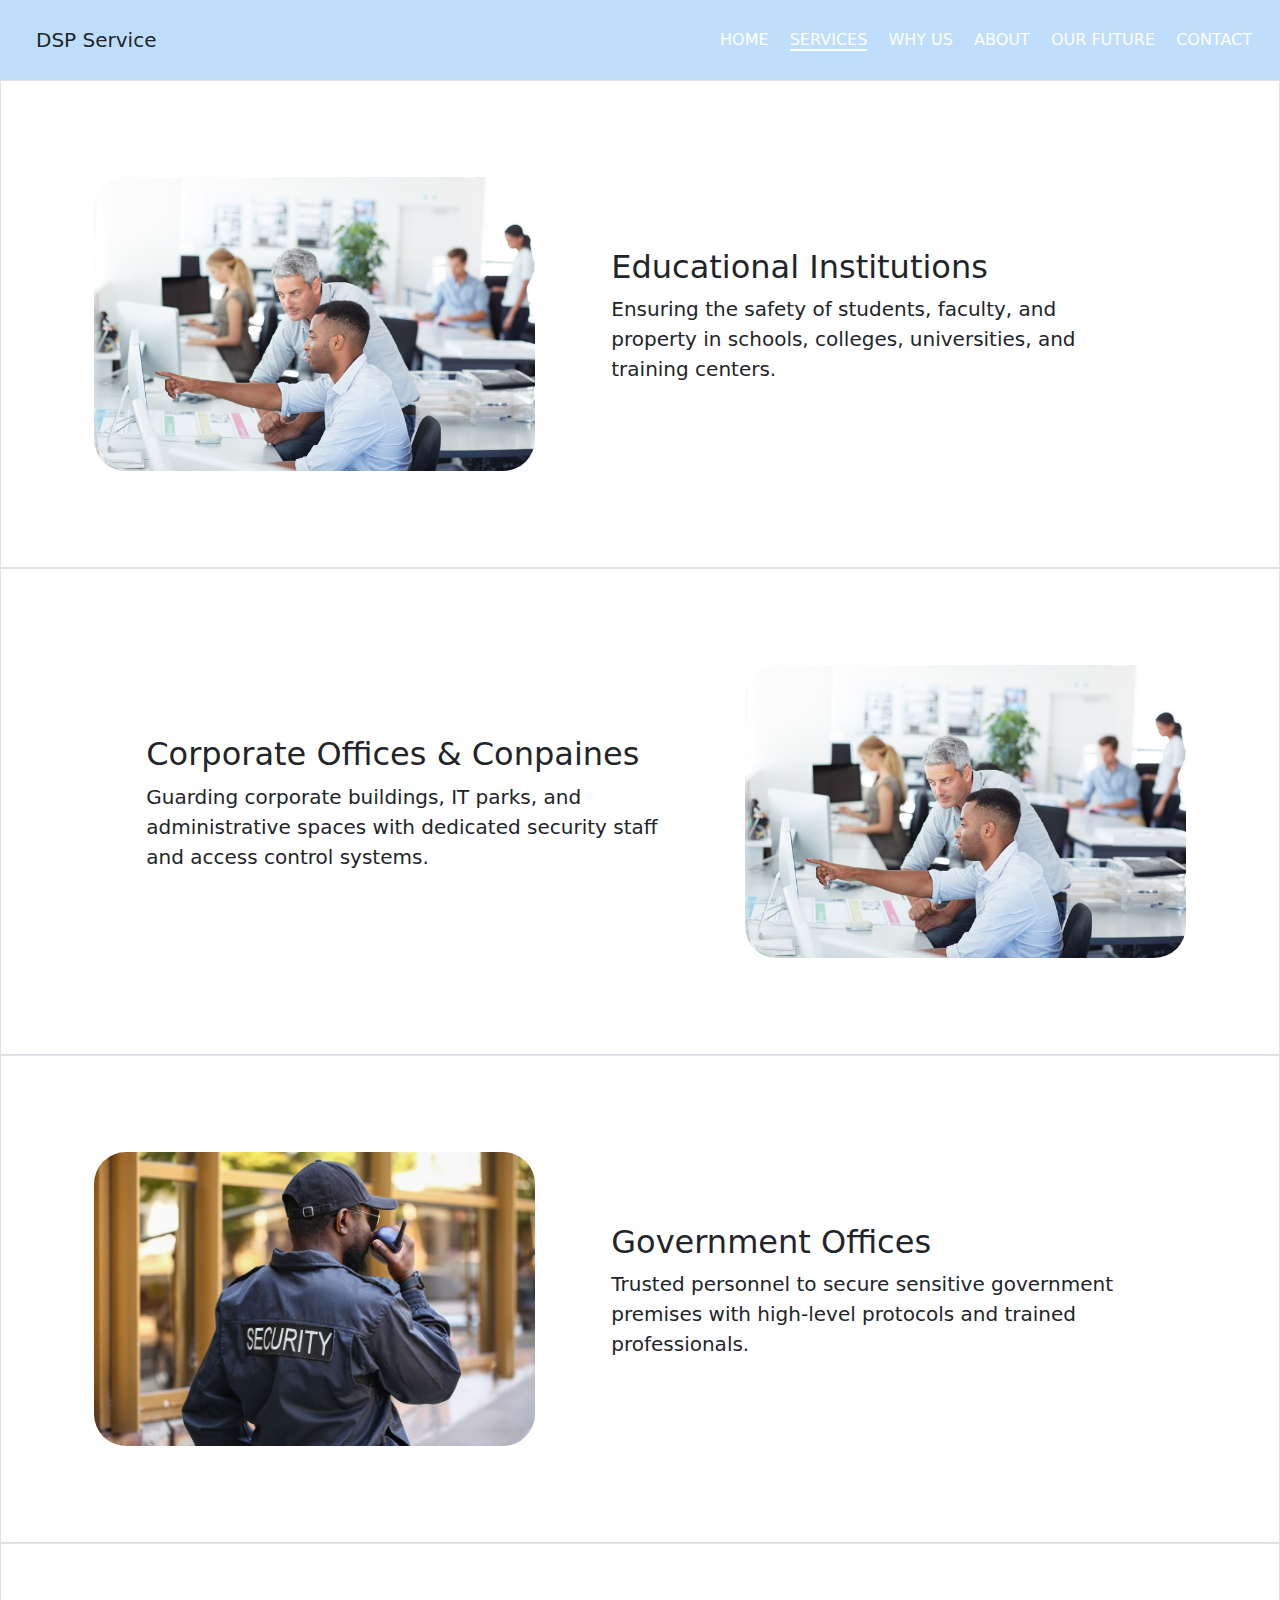
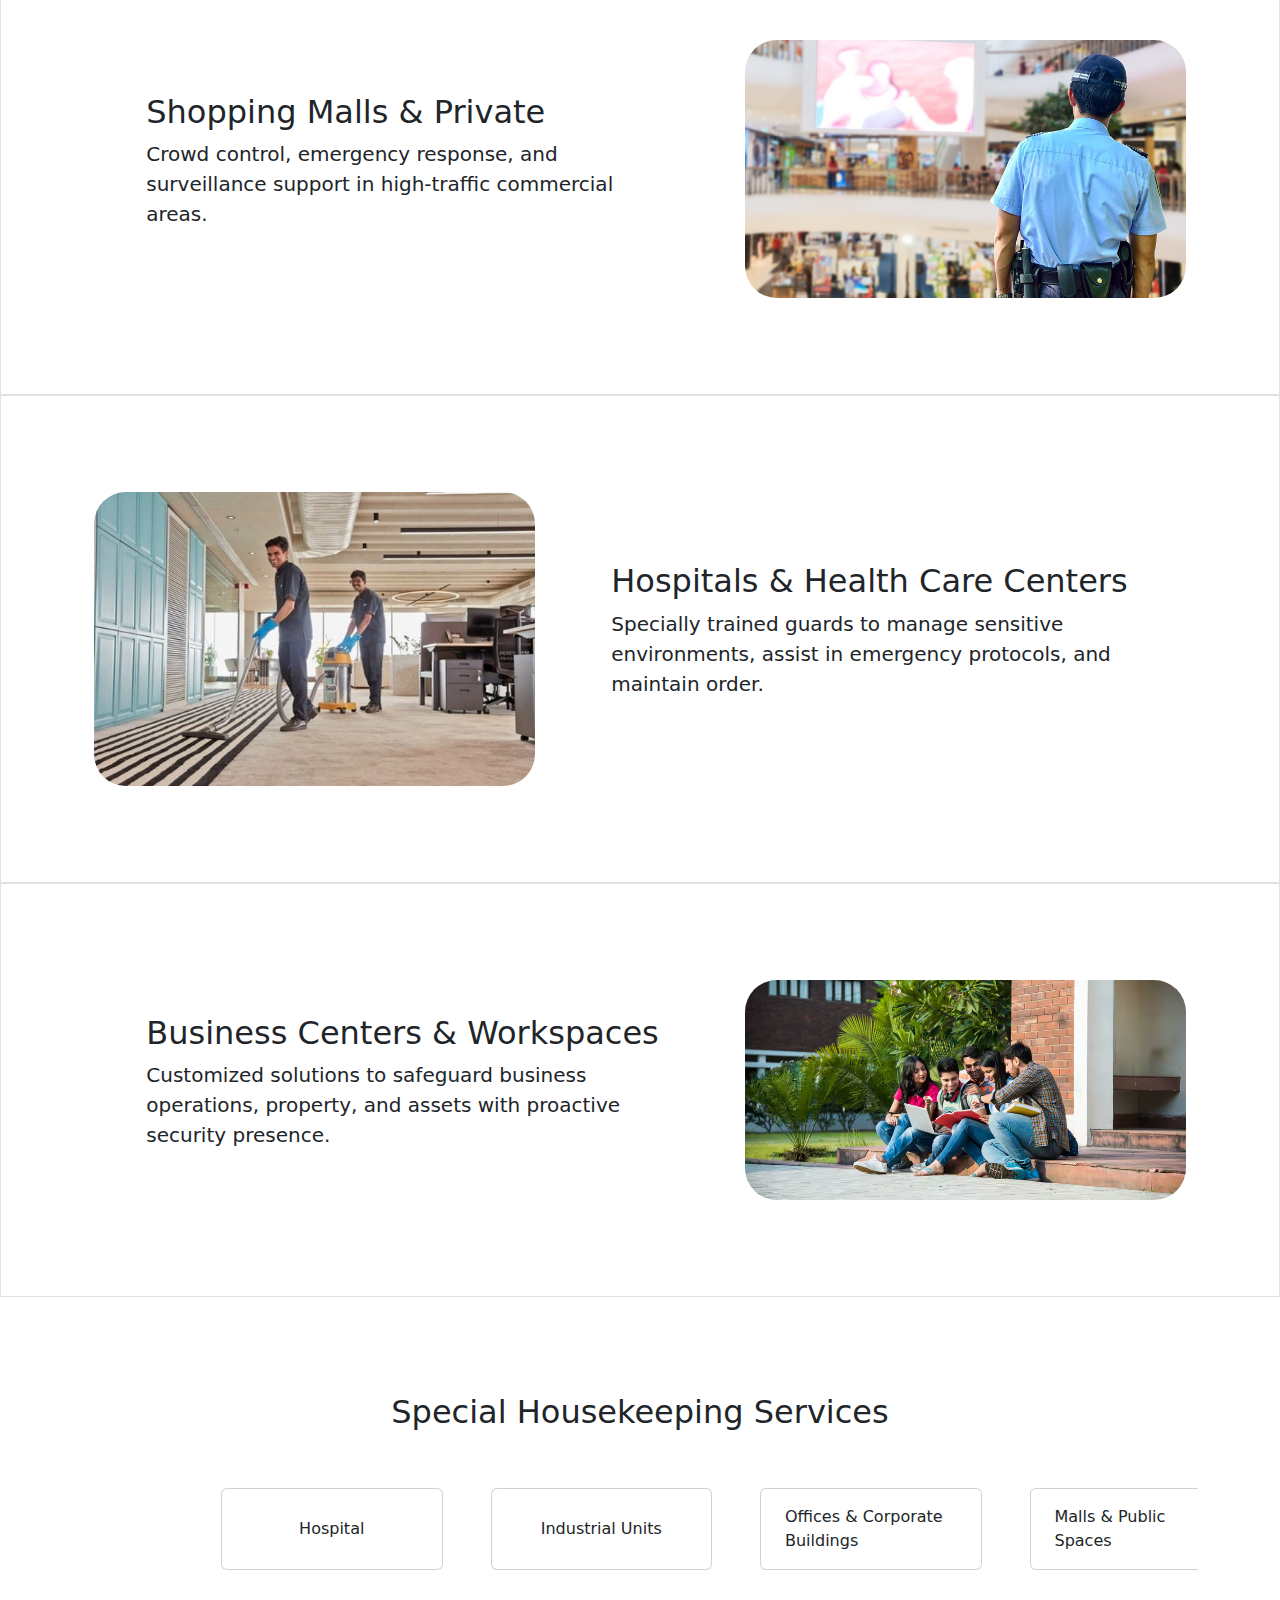
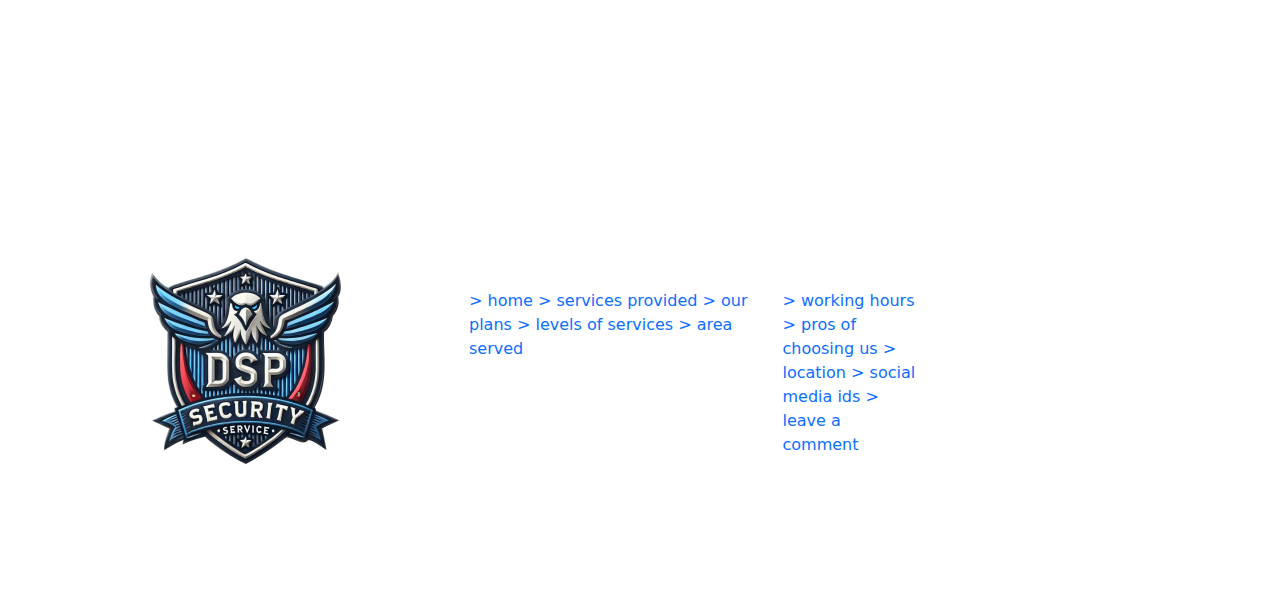
<file: servce.html>
<!DOCTYPE html>
<html lang="en">
<head>
    <meta charset="utf-8">
    <meta name="viewport" content="width=device-width, initial-scale=1">
    <title>DSP Security Service</title>
    <link rel="shortcut icon" href="eimg/logo.png" type="image/x-icon">
    <link href="https://cdn.jsdelivr.net/npm/bootstrap@5.3.3/dist/css/bootstrap.min.css" rel="stylesheet" integrity="sha384-QWTKZyjpPEjISv5WaRU9OFeRpok6YctnYmDr5pNlyT2bRjXh0JMhjY6hW+ALEwIH" crossorigin="anonymous">
    <link rel="stylesheet" href="scss.css">
    <link rel="stylesheet" href="navcss.css">
    <link rel="preconnect" href="https://fonts.googleapis.com">
<link rel="preconnect" href="https://fonts.gstatic.com" crossorigin>
<link href="https://fonts.googleapis.com/css2?family=Anta&family=Electrolize&family=Orbitron:wght@400..900&display=swap" rel="stylesheet">

</head>
<body>
    <div class="banner d-flex justify-content-between align-items-center gap-4 container-fluid">
        <div class="brand fs-5 align-items-center">
          <p class="mb-0 ms-4 b_name">DSP Service</p>
        </div>
        <div class="menu">
          <a class="text-white tag me-3 m_name"  href="index.html" id="home" >HOME</a>
          <a class="text-white tag me-3 m_name" id="service" href="servce.html">SERVICES</a>
          <a class="text-white tag me-3 m_name" id="profile" href="whyus.html">WHY US</a>
          <a class="text-white tag me-3 m_name" href="about.html" id="about" >ABOUT</a>
          <a class="text-white tag me-3 m_name" href="future.html" id="future">OUR FUTURE</a>
          <a class="text-white tag me-3 m_name" href="contact.html" id="contact">CONTACT</a>
        </div> 
    </div>
    
    <div class="container-fluid d-flex justify-content-center align-items-center border">
        <div class="container row my-5 py-5 ">
            <div class="col-5 d-flex flex-column justify-content-center align-items-center">
                <img src="eimg/s1.jpeg" class="w-100 rounded-5">
            </div>
            <div class="col-7 d-flex flex-column justify-content-center align-items-center">
                <p class="h2 col-10">Educational Institutions</p>
                <p class="fs-5 col-10"> Ensuring the safety of students, 
                    faculty, and property in schools, 
                    colleges, universities, and 
                    training centers.</p>
            </div>
            
        </div>
    </div>
    <div class="container-fluid d-flex justify-content-center align-items-center border">
        <div class="container row my-5 py-5">
            <div class="col-7 d-flex flex-column justify-content-center align-items-center">
                <p class="h2 col-10"> Corporate Offices  & Conpaines</p>
                <p class="fs-5 col-10">Guarding corporate buildings, IT 
                    parks, and administrative spaces with 
                    dedicated security staff and access 
                    control systems.</p>
            </div>
            <div class="col-5 d-flex flex-column justify-content-center align-items-center">
                <img src="eimg/s1.jpeg" class="w-100 rounded-5">
            </div>
        </div>
    </div>
    <div class="container-fluid border d-flex justify-content-center align-items-center">
        <div class="container row my-5 py-5 ">
            <div class="col-5 d-flex flex-column justify-content-center align-items-center">
                <img src="eimg/s2.jpeg" class="w-100 rounded-5">
            </div>
            <div class="col-7 d-flex flex-column justify-content-center align-items-center">
                <p class="h2 col-10">Government Offices</p>
                <p class="fs-5 col-10"> Trusted personnel to secure 
                    sensitive government premises 
                    with high-level protocols and 
                    trained professionals.</p>
            </div>
            
        </div>
    </div>
    <div class="container-fluid border d-flex justify-content-center align-items-center">
        <div class="container row my-5 py-5">
            <div class="col-7 d-flex flex-column justify-content-center align-items-center">
                <p class="h2 col-10">Shopping Malls & Private</p>
                <p class="fs-5 col-10">Crowd control, emergency 
                    response, and surveillance support 
                    in high-traffic commercial
                     areas.</p>
            </div>
            <div class="col-5 d-flex flex-column justify-content-center align-items-center">
                <img src="eimg/s3.jpeg" class="w-100 rounded-5">
            </div>
        </div>
    </div>
    <div class="container-fluid border d-flex justify-content-center align-items-center">
        <div class="container row my-5 py-5 ">
            <div class="col-5 d-flex flex-column justify-content-center align-items-center">
                <img src="eimg/s4.jpeg" class="w-100 rounded-5">
            </div>
            <div class="col-7 d-flex flex-column justify-content-center align-items-center">
                <p class="h2 col-10"> Hospitals & Health Care Centers</p>
                <p class="fs-5 col-10">Specially trained guards to manage 
                    sensitive environments, assist in 
                    emergency protocols, and maintain 
                    order.</p>
            </div>
            
        </div>
    </div>
    <div class="container-fluid border d-flex justify-content-center align-items-center">
        <div class="container row my-5 py-5">
            <div class="col-7 d-flex flex-column justify-content-center align-items-center">
                <p class="h2 col-10">Business Centers & Workspaces</p>
                <p class="fs-5 col-10">Customized solutions to safeguard 
                    business operations, property, and 
                    assets with proactive security 
                    presence.</p>
            </div>
            <div class="col-5 d-flex flex-column justify-content-center align-items-center">
                <img src="eimg/s6.avif" class="w-100 rounded-5">
            </div>
        </div>
    </div>
    <div class="container-fluid d-flex justify-content-center align-items-center">
        <div class="container row my-5 py-5">
            <div class="col-12 d-flex flex-column justify-content-center align-items-center overflow-hidden">
                <p class="h2 col-10 text-center">Special Housekeeping Services</p>
                <div class="container d-flex col-10 aani">
                    <div class="card col-3 my-5 mx-4 py-3 px-4 d-flex align-items-center justify-content-center">Hospital</div>
                    <div class="card col-3 my-5 mx-4 py-3 px-4 d-flex align-items-center justify-content-center">Industrial Units</div>
                    <div class="card col-3 my-5 mx-4 py-3 px-4 d-flex align-items-center justify-content-center">Offices & Corporate Buildings</div>
                    <div class="card col-3 my-5 mx-4 py-3 px-4 d-flex align-items-center justify-content-center">Malls & Public Spaces</div>
                    <div class="card col-3 my-5 mx-4 py-3 px-4 d-flex align-items-center justify-content-center">Private Bungalows And Villas</div>
                </div>
            </div>
        </div>
    </div>
    <div class="container-fluid b1 py-5 d-flex justify-content-center">
      <div class="container row my-5 gap-5">
        <div class="col-3 d-flex py-5 mx-4 justify-content-center flex-column align-items-center h-100">
          
          <img src="eimg/logo.png" class="w-75">
        </div>
        <div class="col-7 row text-white">
          <p class="mb-0 b_name">DSP Service</p>
        <div class="col-6 text-white">
          <a class="fs-6 bmenu mb-3" href="index.html">&gt home</a>
          <a class="fs-6 bmenu mb-3" href="servce.html">&gt services provided</a>
          <a class="fs-6 bmenu mb-3" href="future.html">&gt our plans</a>
          <a class="fs-6 bmenu mb-3" href="servce.html">&gt levels of services</a>
          <a class="fs-6 bmenu mb-3" href="about.html">&gt area served</a>
        </div>
        <div class="col-3 text-white">
          <a class="fs-6 bmenu mb-3" href="index.html">&gt working hours</a>
          <a class="fs-6 bmenu mb-3" href="whyus.html">&gt pros of choosing us</a>
          <a class="fs-6 bmenu mb-3" href="contact.html">&gt location</a>
          <a class="fs-6 bmenu mb-3" href="contact.html">&gt social media ids</a>
          <a class="fs-6 bmenu mb-3" href="contact.html">&gt leave a comment</a>
        </div>
        </div>
        
      </div>
    </div>
</body>
</html>
</file>
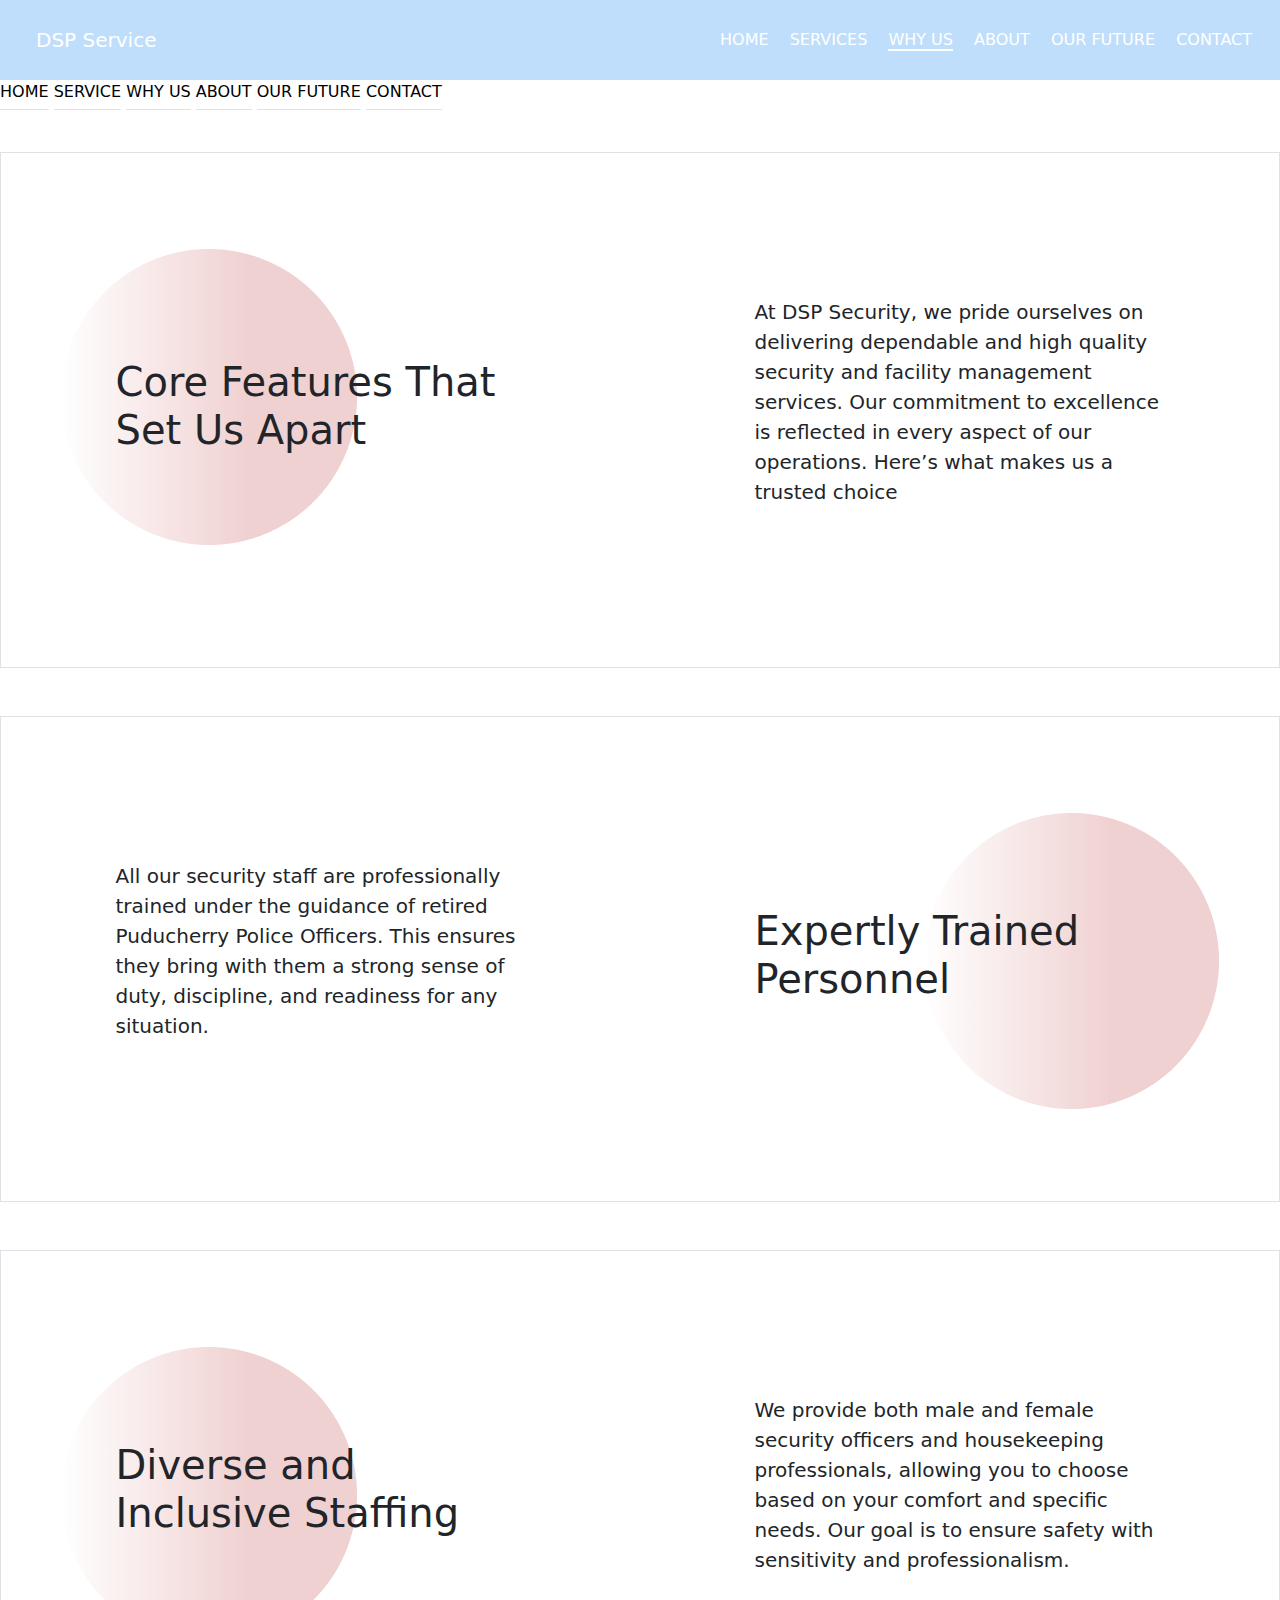
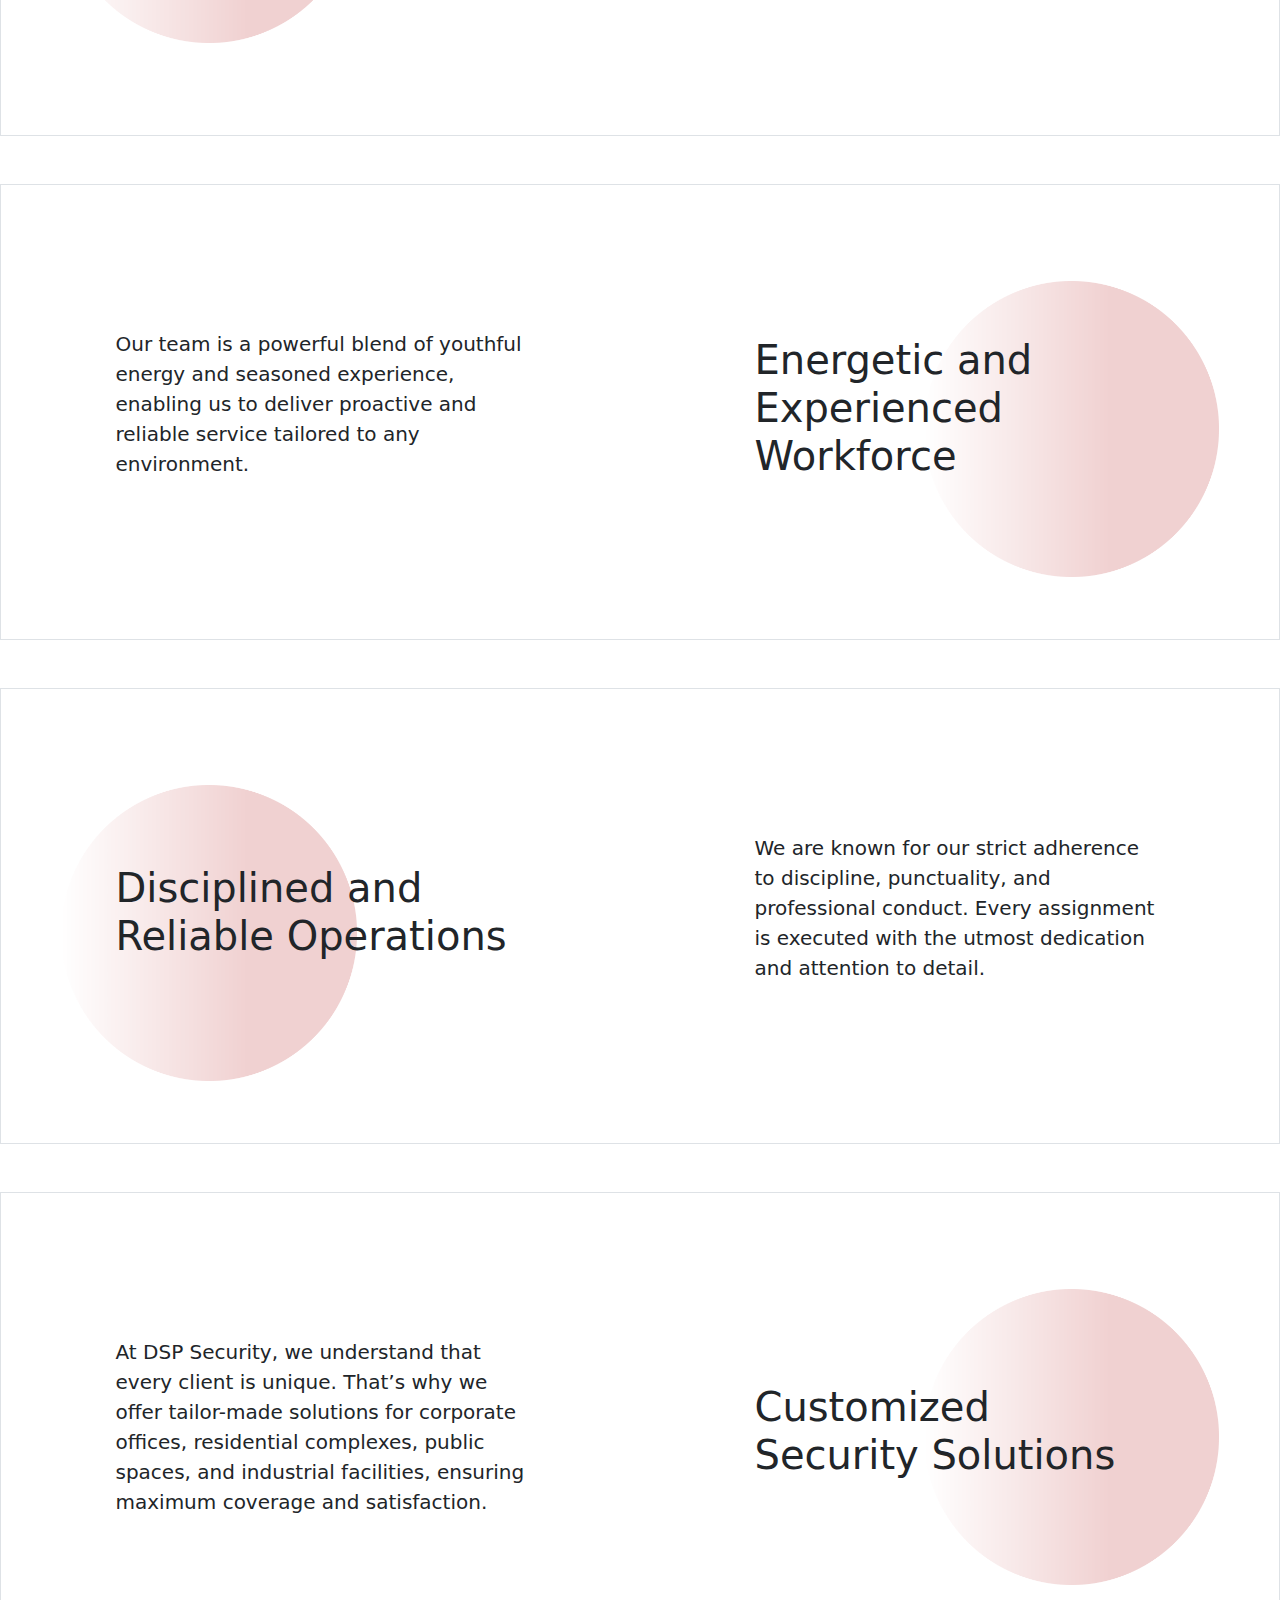
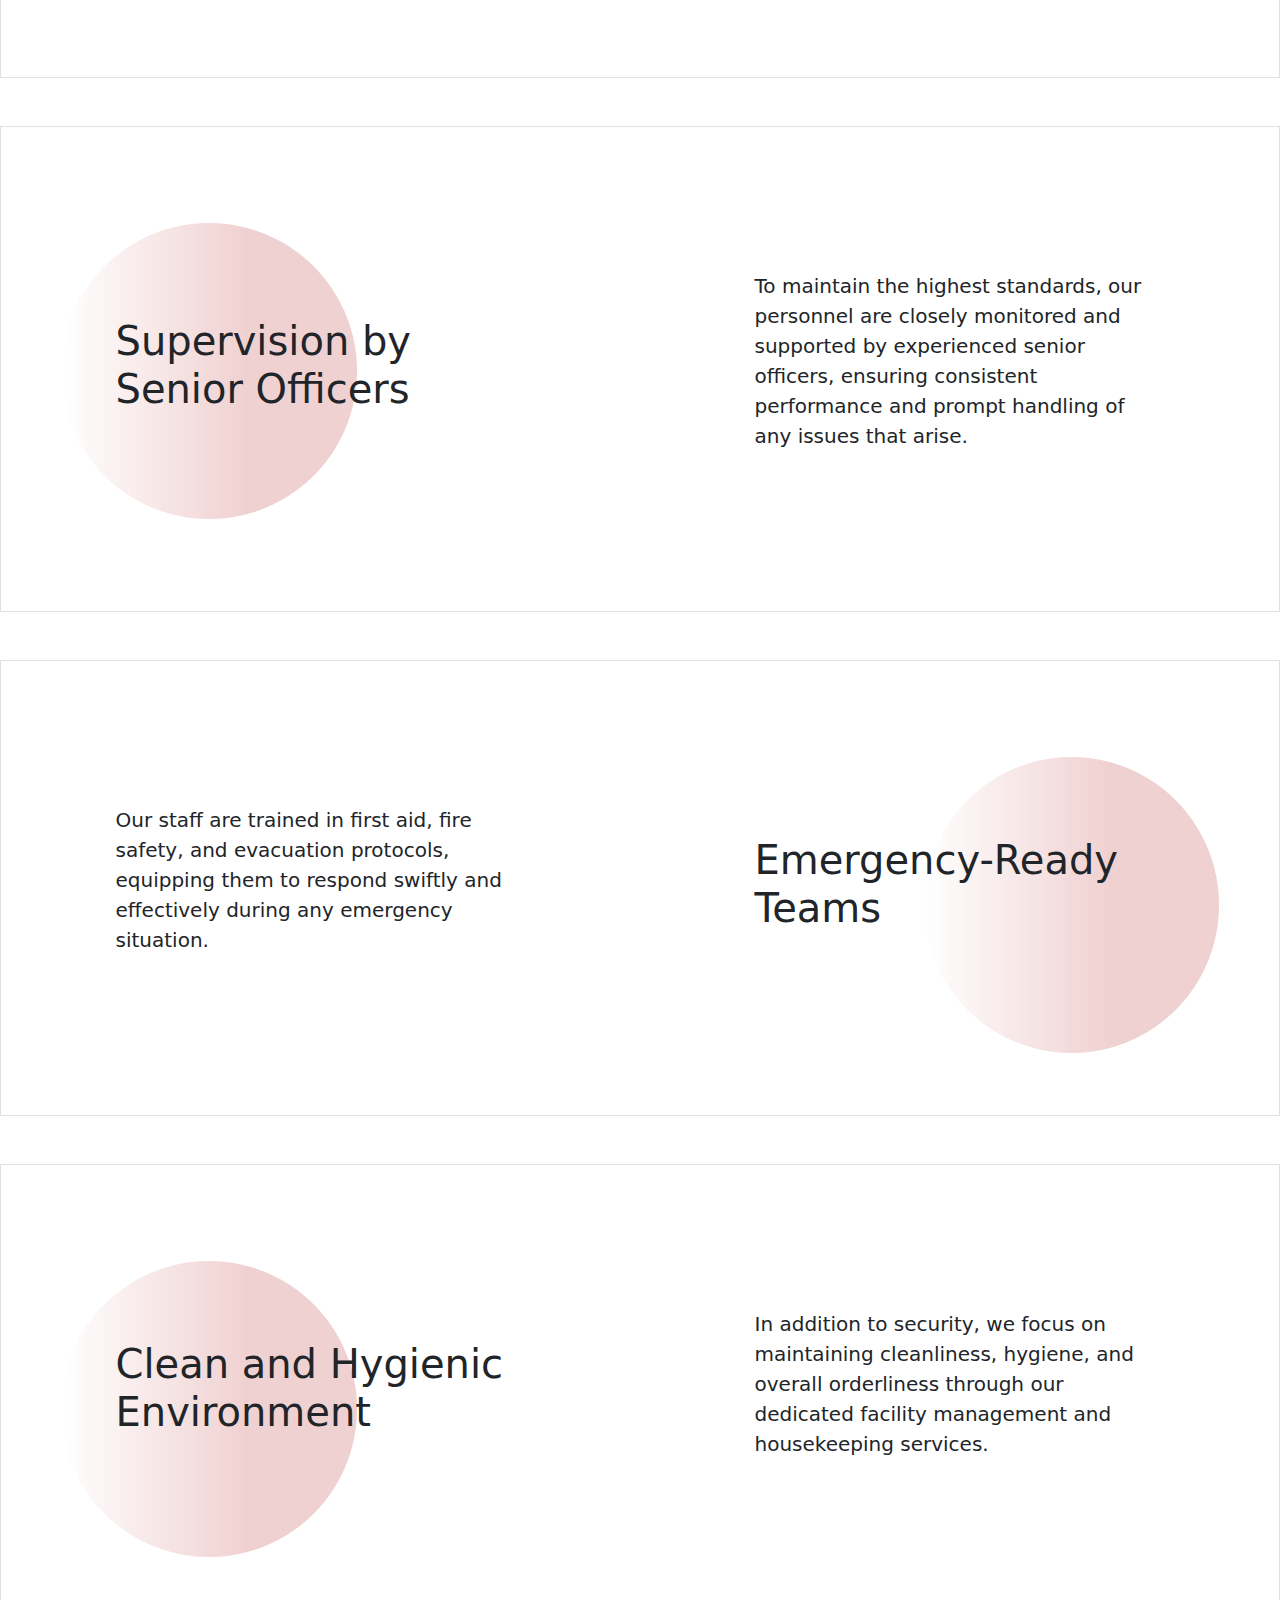
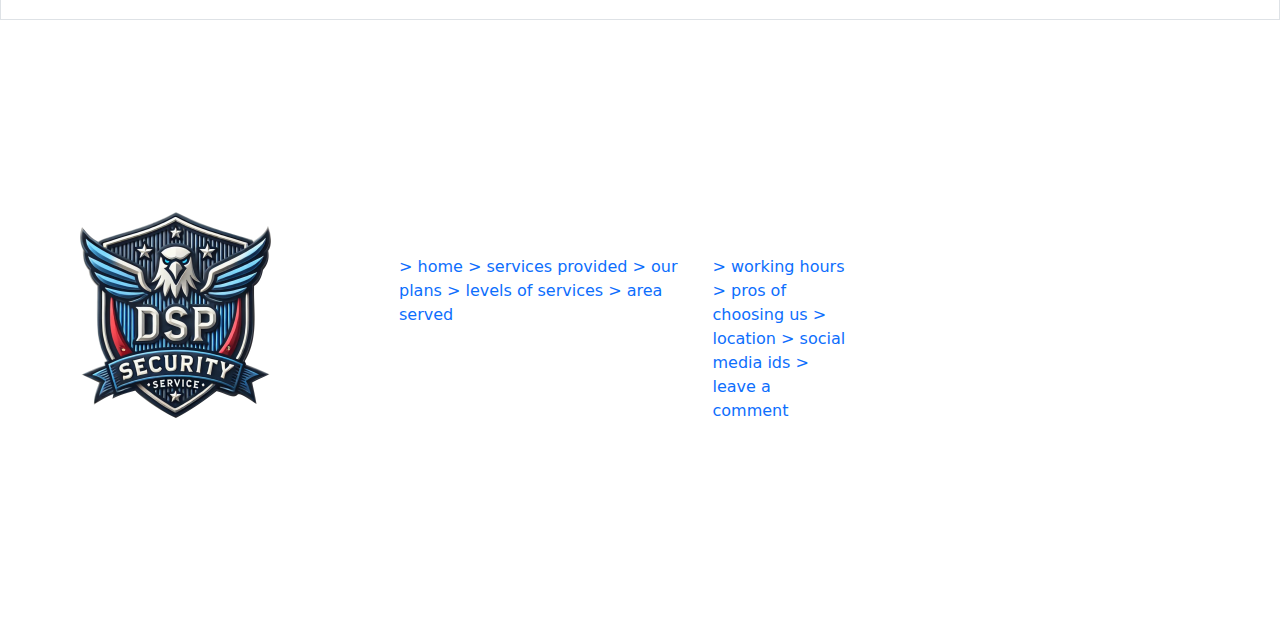
<file: whyus.html>
<!DOCTYPE html>
<html lang="en">
<head>
    <meta charset="utf-8">
    <meta name="viewport" content="width=device-width, initial-scale=1">
    <title>DSP Security Service</title>
    <link rel="shortcut icon" href="eimg/logo.png" type="image/x-icon">
    <link href="https://cdn.jsdelivr.net/npm/bootstrap@5.3.3/dist/css/bootstrap.min.css" rel="stylesheet" integrity="sha384-QWTKZyjpPEjISv5WaRU9OFeRpok6YctnYmDr5pNlyT2bRjXh0JMhjY6hW+ALEwIH" crossorigin="anonymous">
    <link rel="stylesheet" href="wcss.css">
    <link rel="stylesheet" href="navcss.css">
    <link rel="preconnect" href="https://fonts.googleapis.com">
    <link rel="preconnect" href="https://fonts.gstatic.com" crossorigin>
    <link href="https://fonts.googleapis.com/css2?family=Audiowide&display=swap" rel="stylesheet">
    <link rel="preconnect" href="https://fonts.googleapis.com">
<link rel="preconnect" href="https://fonts.gstatic.com" crossorigin>
<link href="https://fonts.googleapis.com/css2?family=Anta&family=Electrolize&family=Orbitron:wght@400..900&display=swap" rel="stylesheet">
    <script src="down.js"></script>
</head>
<body>
    <div class="banner d-flex justify-content-between align-items-center gap-4 container-fluid">
        <div class="brand fs-5 align-items-center">
          <a class="mb-0 ms-4 b_name text-white" href="index.html">DSP Service</a>
        </div>
        <div class="menu d-none d-lg-block">
            <a class="text-white tag me-3 m_name"  href="index.html" id="home" >HOME</a>
            <a class="text-white tag me-3 m_name" id="service" href="servce.html">SERVICES</a>
            <a class="text-white tag me-3 m_name" id="profile" href="whyus.html">WHY US</a>
            <a class="text-white tag me-3 m_name" href="about.html" id="about" >ABOUT</a>
            <a class="text-white tag me-3 m_name" href="future.html" id="future">OUR FUTURE</a>
            <a class="text-white tag me-3 m_name" href="contact.html" id="contact">CONTACT</a>
        </div> 
        <img src="eimg/drop_down.png" class="me-4 downLink d-md-block d-lg-none" onclick="menudown()">
    </div>
    <div class="menudowns" id="menudowns">
      <a href="index.html" class="menu col-12 mb-1 py-2 text-center border-bottom text-black">HOME</a>
      <a href="servce.html" class="menu col-12 mb-1 py-2 text-center border-bottom text-black">SERVICE</a>
      <a href="whyus.html" class="menu col-12 mb-1 py-2 text-center border-bottom text-black">WHY US</a>
      <a href="about.html" class="menu col-12 mb-1 py-2 text-center border-bottom text-black">ABOUT</a>
      <a href="future.html" class="menu col-12 mb-1 py-2 text-center border-bottom text-black">OUR FUTURE</a>
      <a href="contact.html" class="menu col-12 mb-1 py-2  text-center border-bottom text-black">CONTACT</a>
    </div>       
    <div class="container-fluid  border my-5 py-5">
        <div class="my-5 py-5 row position-relative">
            <img src="eimg/path11.png" class=" w-25 ms-5 position-absolute top-0 start-0 z-n1  d-none d-md-block">
        <img src="eimg/path11.png" class=" w-50 ms-5 position-absolute top-0 start-0 z-n1 d-sm-block d-md-none">
            <div class="col-12 col-md-6 d-flex justify-content-center align-items-center">
                <p class="col-8 h1">Core Features That Set Us Apart</p>
            </div>
            <div class="col-12 col-md-6 d-flex justify-content-center align-items-center">
                <p class="col-8 fs-5">At DSP Security, we pride ourselves on delivering dependable and high
                    quality security and facility management services. Our commitment to excellence is 
                    reflected in every aspect of our operations. Here’s what makes us a trusted choice</p>
            </div>
        </div>
    
    </div>
    <div class="container-fluid border my-5 py-5 ">
        <div class="my-5 py-5 row position-relative">
            <img src="eimg/path11.png" class=" w-25 me-5 position-absolute top-0 end-0 z-n1  d-none d-md-block">
            <img src="eimg/path11.png" class=" w-50 me-5 position-absolute top-0 end-0 z-n1 d-sm-block d-md-none">
            <div class="col-12 col-md-6 d-flex justify-content-center align-items-center order-md-1">
                <p class="col-8 h1"> Expertly Trained Personnel</p>
            </div>
            <div class="col-12 col-md-6 d-flex justify-content-center align-items-center order-md-0">
                <p class="col-8 fs-5"> All our security staff are professionally trained under the guidance of 
                    retired Puducherry Police Officers. This ensures they bring with them a strong sense 
                    of duty, discipline, and readiness for any situation.</p>
            </div>
            
        </div>
    </div>
    <div class="container-fluid border my-5 py-5">
        <div class="my-5 py-5 row position-relative">
            <img src="eimg/path11.png" class=" w-25 ms-5 position-absolute top-0 start-0 z-n1  d-none d-md-block">
        <img src="eimg/path11.png" class=" w-50 ms-5 position-absolute top-0 start-0 z-n1 d-sm-block d-md-none">
            <div class="col-12 col-md-6 d-flex justify-content-center align-items-center">
                <p class="col-8 h1"> Diverse and Inclusive Staffing</p>
            </div>
            <div class="col-12 col-md-6 d-flex justify-content-center align-items-center">
                <p class="col-8 fs-5">We provide both male and female security officers and housekeeping professionals, 
                allowing you to choose based on your comfort and specific needs. Our goal is to 
                ensure safety with sensitivity and professionalism.</p>
            </div>
        </div>
    </div>
    <div class="container-fluid border my-5 py-5">
        <div class="my-5 py-5 row position-relative">
            <img src="eimg/path11.png" class=" w-25 me-5 position-absolute top-0 end-0 z-n1  d-none d-md-block">
            <img src="eimg/path11.png" class=" w-50 me-5 position-absolute top-0 end-0 z-n1 d-sm-block d-md-none">
            <div class="col-md-6 col-12 d-flex justify-content-center align-items-center order-md-1">
                <p class="col-8 h1">Energetic and Experienced Workforce</p>
            </div>
            <div class="col-md-6 col-12 d-flex justify-content-center align-items-center order-md-0">
                <p class="col-8 fs-5"> Our team is a powerful blend of youthful energy and seasoned experience, enabling 
                    us to deliver proactive and reliable service tailored to any environment.</p>
            </div>
            
        </div>
    </div>
    <div class="container-fluid border my-5 py-5">
        <div class="my-5 py-5 row position-relative">
            <img src="eimg/path11.png" class=" w-25 ms-5 position-absolute top-0 start-0 z-n1  d-none d-md-block">
        <img src="eimg/path11.png" class=" w-50 ms-5 position-absolute top-0 start-0 z-n1 d-sm-block d-md-none">
            <div class="col-12 col-md-6 d-flex justify-content-center align-items-center">
                <p class="col-8 h1">Disciplined and Reliable Operations</p>
            </div>
            <div class="col-12 col-md-6 d-flex justify-content-center align-items-center">
                <p class="col-8 fs-5">We are known for our strict adherence to discipline, punctuality, and professional 
                    conduct. Every assignment is executed with the utmost dedication and attention to 
                    detail.</p>
            </div>
        </div>
    </div>
    <div class="container-fluid border my-5 py-5">
        <div class="my-5 py-5 row position-relative">
        <img src="eimg/path11.png" class=" w-25 me-5 position-absolute top-0 end-0 z-n1  d-none d-md-block">
            <img src="eimg/path11.png" class=" w-50 me-5 position-absolute top-0 end-0 z-n1 d-sm-block d-md-none">
            <div class="col-12 col-md-6 d-flex justify-content-center align-items-center order-md-1">
                <p class="col-8 h1">Customized Security Solutions</p>
            </div>          
            <div class="col-12 col-md-6 d-flex justify-content-center align-items-center order-md-0">
                <p class="col-8 fs-5"> At DSP Security, we understand that every client is unique. That’s why we offer 
                    tailor-made solutions for corporate offices, residential complexes, public spaces, 
                    and industrial facilities, ensuring maximum coverage and satisfaction.</p>
            </div>
            
        </div>
    </div>
    <div class="container-fluid border my-5 py-5 me-5">
        <div class="my-5 py-5 row position-relative">
        <img src="eimg/path11.png" class=" w-25 ms-5 position-absolute top-0 start-0 z-n1  d-none d-md-block">
        <img src="eimg/path11.png" class=" w-50 ms-5 position-absolute top-0 start-0 z-n1 d-sm-block d-md-none">
            <div class="col-12 col-md-6 d-flex justify-content-center align-items-center">
                <p class="col-8 h1">Supervision by Senior Officers</p>
            </div>
            <div class="col-12 col-md-6 d-flex justify-content-center align-items-center">
                <p class="col-8 fs-5"> To maintain the highest standards, our personnel are closely monitored and 
                    supported by experienced senior officers, ensuring consistent performance and 
                    prompt handling of any issues that arise.</p>
            </div>
        </div>
    </div>
    <div class="container-fluid border my-5 py-5 me-5">
        <div class="my-5 py-5 row position-relative">
        <img src="eimg/path11.png" class=" w-25 me-5 position-absolute top-0 end-0 z-n1  d-none d-md-block">
        <img src="eimg/path11.png" class=" w-50 me-5 position-absolute top-0 end-0 z-n1 d-sm-block d-md-none">
        <div class="col-12 col-md-6 d-flex justify-content-center align-items-center order-md-1">
                <p class="col-8 h1"> Emergency-Ready Teams</p>
            </div>            
            <div class="col-12 col-md-6 d-flex justify-content-center align-items-center order-md-0">
                <p class="col-8 fs-5">Our staff are trained in first aid, fire safety, and evacuation protocols, equipping 
                    them to respond swiftly and effectively during any emergency situation.</p>
            </div>
            
        </div>
    </div>
    <div class="container-fluid border my-5 py-5">
        <div class="my-5 py-5 row position-relative">
        <img src="eimg/path11.png" class=" w-25 ms-5 position-absolute top-0 start-0 z-n1  d-none d-md-block">
        <img src="eimg/path11.png" class=" w-50 ms-5 position-absolute top-0 start-0 z-n1 d-sm-block d-md-none">
            <div class="col-12 col-md-6 d-flex justify-content-center align-items-center">
                <p class="col-8 h1">Clean and Hygienic Environment</p>
            </div>
            <div class="col-12 col-md-6 d-flex justify-content-center align-items-center">
                <p class="col-8 fs-5">In addition to security, we focus on maintaining cleanliness, hygiene, and overall 
                    orderliness through our dedicated facility management and housekeeping services.</p>
            </div>
        </div>
    </div>
    <div class="container-fluid b1 py-5 d-flex justify-content-center d-none d-md-block">
      <div class="container row my-5 gap-5">
        <div class="col-md-3 col-12 d-flex py-5 mx-4 justify-content-center flex-column align-items-center h-100">
          <img src="eimg/logo.png" class="w-75">
        </div>
        <div class="col-7 row text-white">
          <p class="mb-4 b_name">DSP Service</p>
        <div class="col-6 col-md-6 text-white">
          <a class="fs-6 bmenu mb-3" href="index.html">&gt home</a>
          <a class="fs-6 bmenu mb-3" href="servce.html">&gt services provided</a>
          <a class="fs-6 bmenu mb-3" href="future.html">&gt our plans</a>
          <a class="fs-6 bmenu mb-3" href="servce.html">&gt levels of services</a>
          <a class="fs-6 bmenu mb-3" href="about.html">&gt area served</a>
        </div>
        <div class="col-md-6 col-xl-3 col-lg-5 text-white">
          <a class="fs-6 bmenu mb-3" href="index.html">&gt working hours</a>
          <a class="fs-6 bmenu mb-3" href="whyus.html">&gt pros of choosing us</a>
          <a class="fs-6 bmenu mb-3" href="contact.html">&gt location</a>
          <a class="fs-6 bmenu mb-3" href="contact.html">&gt social media ids</a>
          <a class="fs-6 bmenu mb-3" href="contact.html">&gt leave a comment</a>
        </div>
        </div>
        
      </div>
    <div class="d-flex text-white flex-column">
        <div class="d-flex justify-content-between px-5 dbrand fs-6">
            <p>Developed and Deployed BY</p>
            <p>Contact</p>
        </div>
        <div class="d-flex justify-content-between px-5 dbrand fs-6">
            <p>h a c k s &nbsp; i n d u s t r i e s</p>
            <P>hacksindustries@gmail.com</P>
        </div>
    </div>
    </div>
    <div class="container-fluid b1 pb-5 d-sm-block d-md-none">
        <div class="col-12 row text-white">
          <p class="b_name mt-5 mb-4 ms-4">DSP Service</p>
           
        <div class="col-5 me-2 ms-3 text-white">
          <a class="fs-6 bmenu mb-3" href="index.html">&gt home</a>
          <a class="fs-6 bmenu mb-3" href="servce.html">&gt services provided</a>
          <a class="fs-6 bmenu mb-3" href="future.html">&gt our plans</a>
          <a class="fs-6 bmenu mb-3" href="servce.html">&gt levels of services</a>
          <a class="fs-6 bmenu mb-3" href="about.html">&gt area served</a>
        </div>
        <div class="col-6 text-white">
          <a class="fs-6 bmenu mb-3" href="index.html">&gt working hours</a>
          <a class="fs-6 bmenu mb-3" href="whyus.html">&gt pros of choosing us</a>
          <a class="fs-6 bmenu mb-3" href="contact.html">&gt location</a>
          <a class="fs-6 bmenu mb-3" href="contact.html">&gt social media ids</a>
          <a class="fs-6 bmenu mb-3" href="contact.html">&gt leave a comment</a>
        </div>
        </div>
        <div class="b1 text-white flex-column ms-0 mt-5">
            <div class="px-5 dbrand fs-6">
        
                <p class="m-0 p-0">h a c k s &nbsp; i n d u s t r i e s</p>
            </div>
            <div class="px-5 dbrand fs-6">
        
                <P class="m-0 p-0">hacksindustries@gmail.com</P>
            </div>
            </div>
    </div>
    
    <script src="https://cdn.jsdelivr.net/npm/bootstrap@5.3.3/dist/js/bootstrap.bundle.min.js" integrity="sha384-YvpcrYf0tY3lHB60NNkmXc5s9fDVZLESaAA55NDzOxhy9GkcIdslK1eN7N6jIeHz" crossorigin="anonymous"></script>
</body>
</html>
</file>
<file: incss.css>
#home{
    color:black;
    border:solid;
    border-width: 0 0 4px 0;
}

.logo{
    width: 60px;
}

.main-frame{
    background-color: rgba(130, 183, 232, 0.07);
    background-image: url(logo.png);
    background-position: center;
    background-size: 40%;
    background-repeat: no-repeat;
    height: 700px;
}

.but{
    height:50px;
    background: linear-gradient(to right top, rgb(91, 91, 163),rgb(235, 144, 198));
    transition: background 0.3s;
}

.but:hover{
    background: linear-gradient(to top right,rgb(235, 144, 198), rgb(91, 91, 163),rgb(235, 144, 198));
}

.f1{
    border-radius: 0 50px 0 50px;
}

.f2{
    background-image: url(eimg/banner1.jpeg);
    background-position: center;
    background-size:cover;
    background-repeat: no-repeat;
}

.f21{
    background-color: rgba(0, 0, 0, 0.658);
    border: solid;
    border-width: 3px 0 0 0 ;
}

.f3{
    background-color: rgb(241, 157, 202);
}

.aimg{
    border-radius: 100px;
}

.bottom{
    height: 80vh;
}
</file>
<file: navcss.css>
.banner{
    height: 80px;
    width:100%;
    background-color: rgb(191, 222, 251);
}

a{
    text-decoration: none;
}

.tag{
    color:black;
}

.bottom{
    height: 80vh;
}

.banner2{
    height:20vh;
    background-image: url(eimg/path3.png);
    background-size: contain;
}
</file>
<file: abcss.css>
#about{
    color:black;
    border:solid;
    border-width: 0 0 2px 0;
}
</file>
<file: fcss.css>
#future{
    color:black;
    border:solid;
    
    border-width: 0 0 2px 0;
}

.but{
    height:50px;
    background: linear-gradient(to right top, rgb(46, 46, 113),rgb(101, 105, 218));
    transition: background 0.3s;
}

.but:hover{
    background: linear-gradient(to top right,rgb(101, 105, 218), rgb(46, 46, 113));
}
</file>
<file: scss.css>
#service{
    color:black;
    border:solid;
    border-width: 0 0 2px 0;
}
</file>
<file: wcss.css>
#profile{
    color:black;
    border:solid;
    border-width: 0 0 2px 0;
}
</file>
